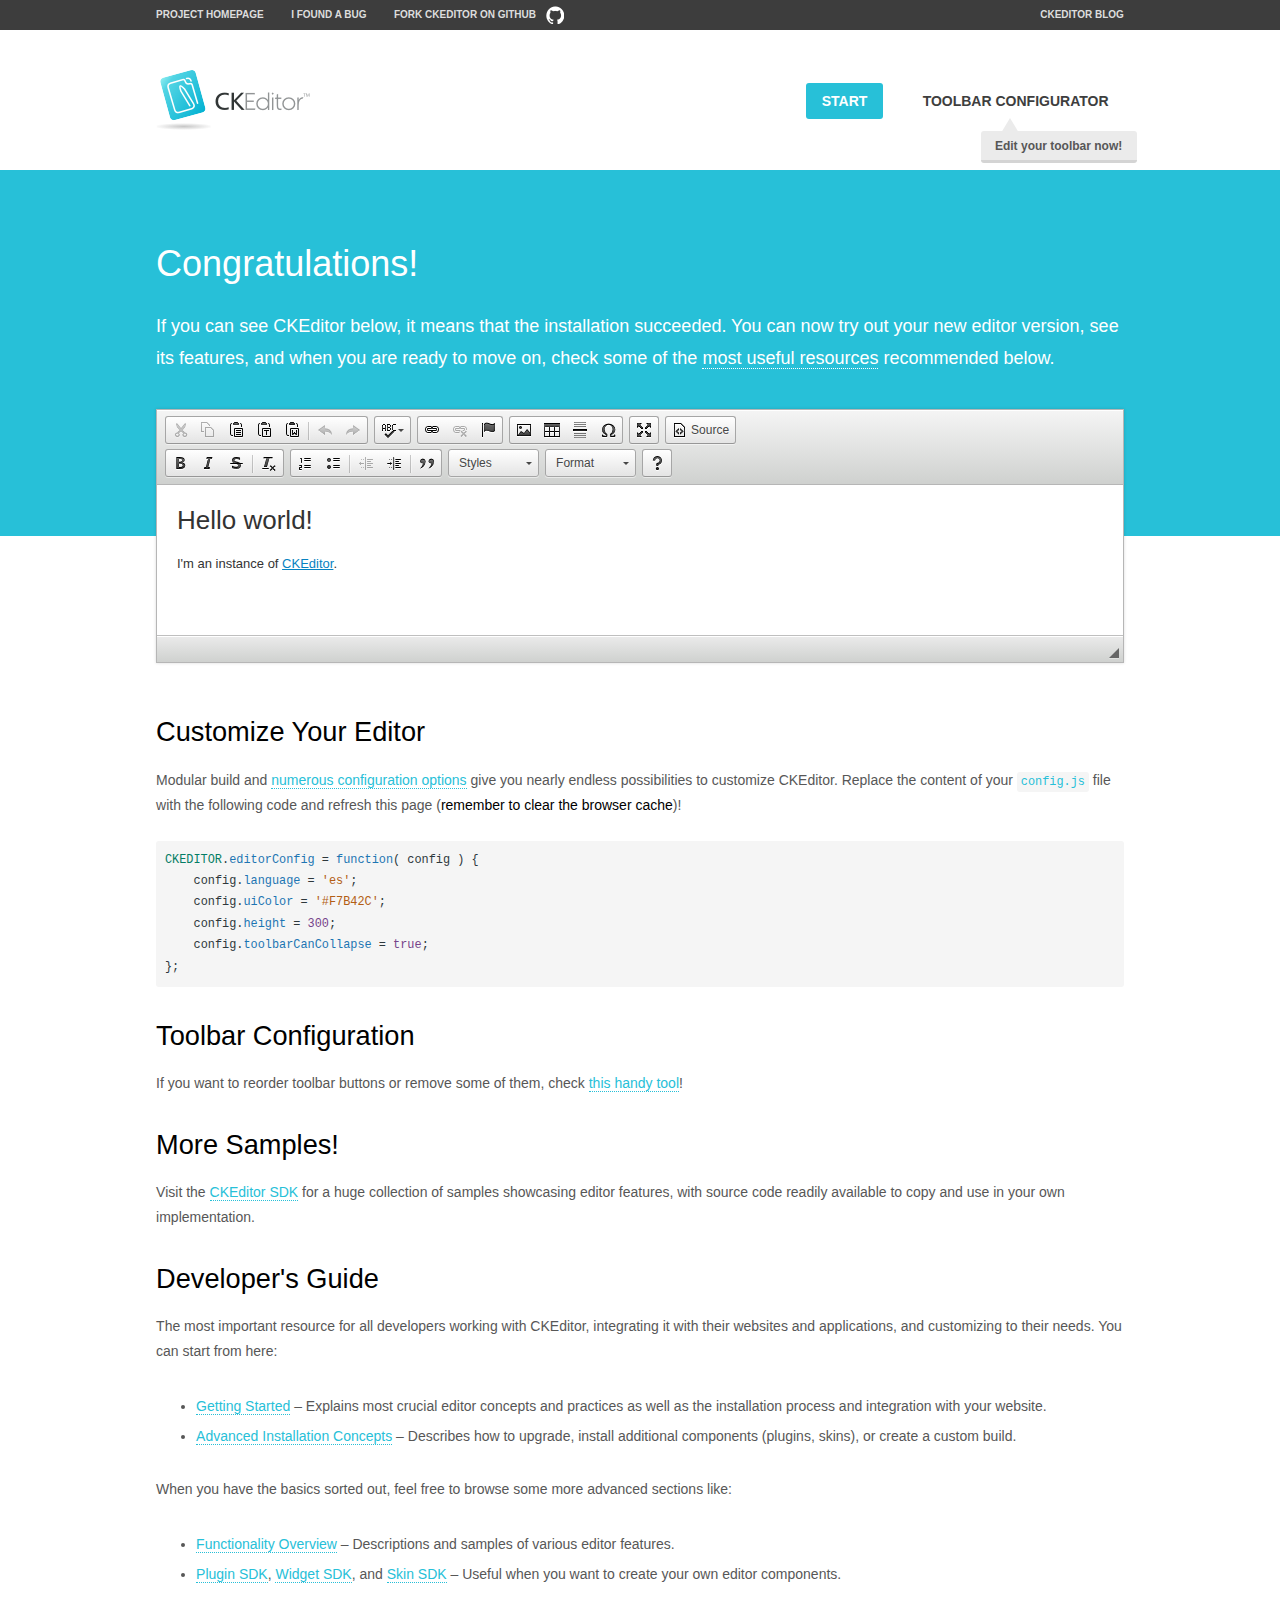
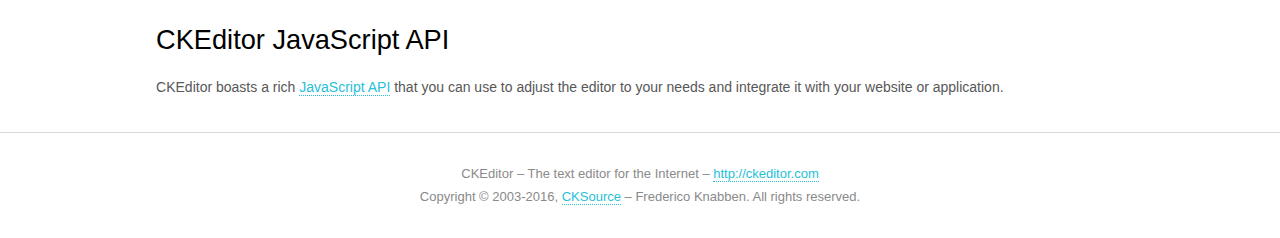
<file: assets/plugins/ckeditor/samples/index.html>
<!DOCTYPE html>
<!--
Copyright (c) 2003-2016, CKSource - Frederico Knabben. All rights reserved.
For licensing, see LICENSE.md or http://ckeditor.com/license
-->
<html>
<head>
	<meta charset="utf-8">
	<title>CKEditor Sample</title>
	<script src="../ckeditor.js"></script>
	<script src="js/sample.js"></script>
	<link rel="stylesheet" href="css/samples.css">
	<link rel="stylesheet" href="toolbarconfigurator/lib/codemirror/neo.css">
</head>
<body id="main">

<nav class="navigation-a">
	<div class="grid-container">
		<ul class="navigation-a-left grid-width-70">
			<li><a href="http://ckeditor.com">Project Homepage</a></li>
			<li><a href="http://dev.ckeditor.com/">I found a bug</a></li>
			<li><a href="http://github.com/ckeditor/ckeditor-dev" class="icon-pos-right icon-navigation-a-github">Fork CKEditor on GitHub</a></li>
		</ul>
		<ul class="navigation-a-right grid-width-30">
			<li><a href="http://ckeditor.com/blog-list">CKEditor Blog</a></li>
		</ul>
	</div>
</nav>

<header class="header-a">
	<div class="grid-container">
		<h1 class="header-a-logo grid-width-30">
			<a href="index.html"><img src="img/logo.png" alt="CKEditor Sample"></a>
		</h1>

		<nav class="navigation-b grid-width-70">
			<ul>
				<li><a href="index.html" class="button-a button-a-background">Start</a></li>
				<li><a href="toolbarconfigurator/index.html" class="button-a">Toolbar configurator <span class="balloon-a balloon-a-nw">Edit your toolbar now!</span></a></li>
			</ul>
		</nav>
	</div>
</header>

<main>
	<div class="adjoined-top">
		<div class="grid-container">
			<div class="content grid-width-100">
				<h1>Congratulations!</h1>
				<p>
					If you can see CKEditor below, it means that the installation succeeded.
					You can now try out your new editor version, see its features, and when you are ready to move on, check some of the <a href="#sample-customize">most useful resources</a> recommended below.
				</p>
			</div>
		</div>
	</div>
	<div class="adjoined-bottom">
		<div class="grid-container">
			<div class="grid-width-100">
				<div id="editor">
					<h1>Hello world!</h1>
					<p>I'm an instance of <a href="http://ckeditor.com">CKEditor</a>.</p>
				</div>
			</div>
		</div>
	</div>

	<div class="grid-container">
		<div class="content grid-width-100">
			<section id="sample-customize">
				<h2>Customize Your Editor</h2>
				<p>Modular build and <a href="http://docs.ckeditor.com/#!/guide/dev_configuration">numerous configuration options</a> give you nearly endless possibilities to customize CKEditor. Replace the content of your <code><a href="../config.js">config.js</a></code> file with the following code and refresh this page (<strong>remember to clear the browser cache</strong>)!</p>
		<pre class="cm-s-neo CodeMirror"><code><span style="padding-right: 0.1px;"><span class="cm-variable">CKEDITOR</span>.<span class="cm-property">editorConfig</span> <span class="cm-operator">=</span> <span class="cm-keyword">function</span>( <span class="cm-def">config</span> ) {</span>
<span style="padding-right: 0.1px;"><span class="cm-tab">	</span><span class="cm-variable-2">config</span>.<span class="cm-property">language</span> <span class="cm-operator">=</span> <span class="cm-string">'es'</span>;</span>
<span style="padding-right: 0.1px;"><span class="cm-tab">	</span><span class="cm-variable-2">config</span>.<span class="cm-property">uiColor</span> <span class="cm-operator">=</span> <span class="cm-string">'#F7B42C'</span>;</span>
<span style="padding-right: 0.1px;"><span class="cm-tab">	</span><span class="cm-variable-2">config</span>.<span class="cm-property">height</span> <span class="cm-operator">=</span> <span class="cm-number">300</span>;</span>
<span style="padding-right: 0.1px;"><span class="cm-tab">	</span><span class="cm-variable-2">config</span>.<span class="cm-property">toolbarCanCollapse</span> <span class="cm-operator">=</span> <span class="cm-atom">true</span>;</span>
<span style="padding-right: 0.1px;">};</span></code></pre>
			</section>

			<section>
				<h2>Toolbar Configuration</h2>
				<p>If you want to reorder toolbar buttons or remove some of them, check <a href="toolbarconfigurator/index.html">this handy tool</a>!</p>
			</section>

			<section>
				<h2>More Samples!</h2>
				<p>Visit the <a href="http://sdk.ckeditor.com">CKEditor SDK</a> for a huge collection of samples showcasing editor features, with source code readily available to copy and use in your own implementation.</p>
			</section>

			<section>
				<h2>Developer's Guide</h2>
				<p>The most important resource for all developers working with CKEditor, integrating it with their websites and applications, and customizing to their needs. You can start from here:</p>
				<ul>
					<li><a href="http://docs.ckeditor.com/#!/guide/dev_installation">Getting Started</a> &ndash; Explains most crucial editor concepts and practices as well as the installation process and integration with your website.</li>
					<li><a href="http://docs.ckeditor.com/#!/guide/dev_advanced_installation">Advanced Installation Concepts</a> &ndash; Describes how to upgrade, install additional components (plugins, skins), or create a custom build.</li>
				</ul>
					<p>When you have the basics sorted out, feel free to browse some more advanced sections like:</p>
				<ul>
					<li><a href="http://docs.ckeditor.com/#!/guide/dev_features">Functionality Overview</a> &ndash; Descriptions and samples of various editor features.</li>
					<li><a href="http://docs.ckeditor.com/#!/guide/plugin_sdk_intro">Plugin SDK</a>, <a href="http://docs.ckeditor.com/#!/guide/widget_sdk_intro">Widget SDK</a>, and <a href="http://docs.ckeditor.com/#!/guide/skin_sdk_intro">Skin SDK</a> &ndash; Useful when you want to create your own editor components.</li>
				</ul>
			</section>

			<section>
				<h2>CKEditor JavaScript API</h2>
				<p>CKEditor boasts a rich <a href="http://docs.ckeditor.com/#!/api">JavaScript API</a> that you can use to adjust the editor to your needs and integrate it with your website or application.</p>
			</section>
		</div>
	</div>
</main>

<footer class="footer-a grid-container">
	<div class="grid-container">
		<p class="grid-width-100">
			CKEditor &ndash; The text editor for the Internet &ndash; <a class="samples" href="http://ckeditor.com/">http://ckeditor.com</a>
		</p>
		<p class="grid-width-100" id="copy">
			Copyright &copy; 2003-2016, <a class="samples" href="http://cksource.com/">CKSource</a> &ndash; Frederico Knabben. All rights reserved.
		</p>
	</div>
</footer>
<script>
	initSample();
</script>

</body>
</html>
</file>
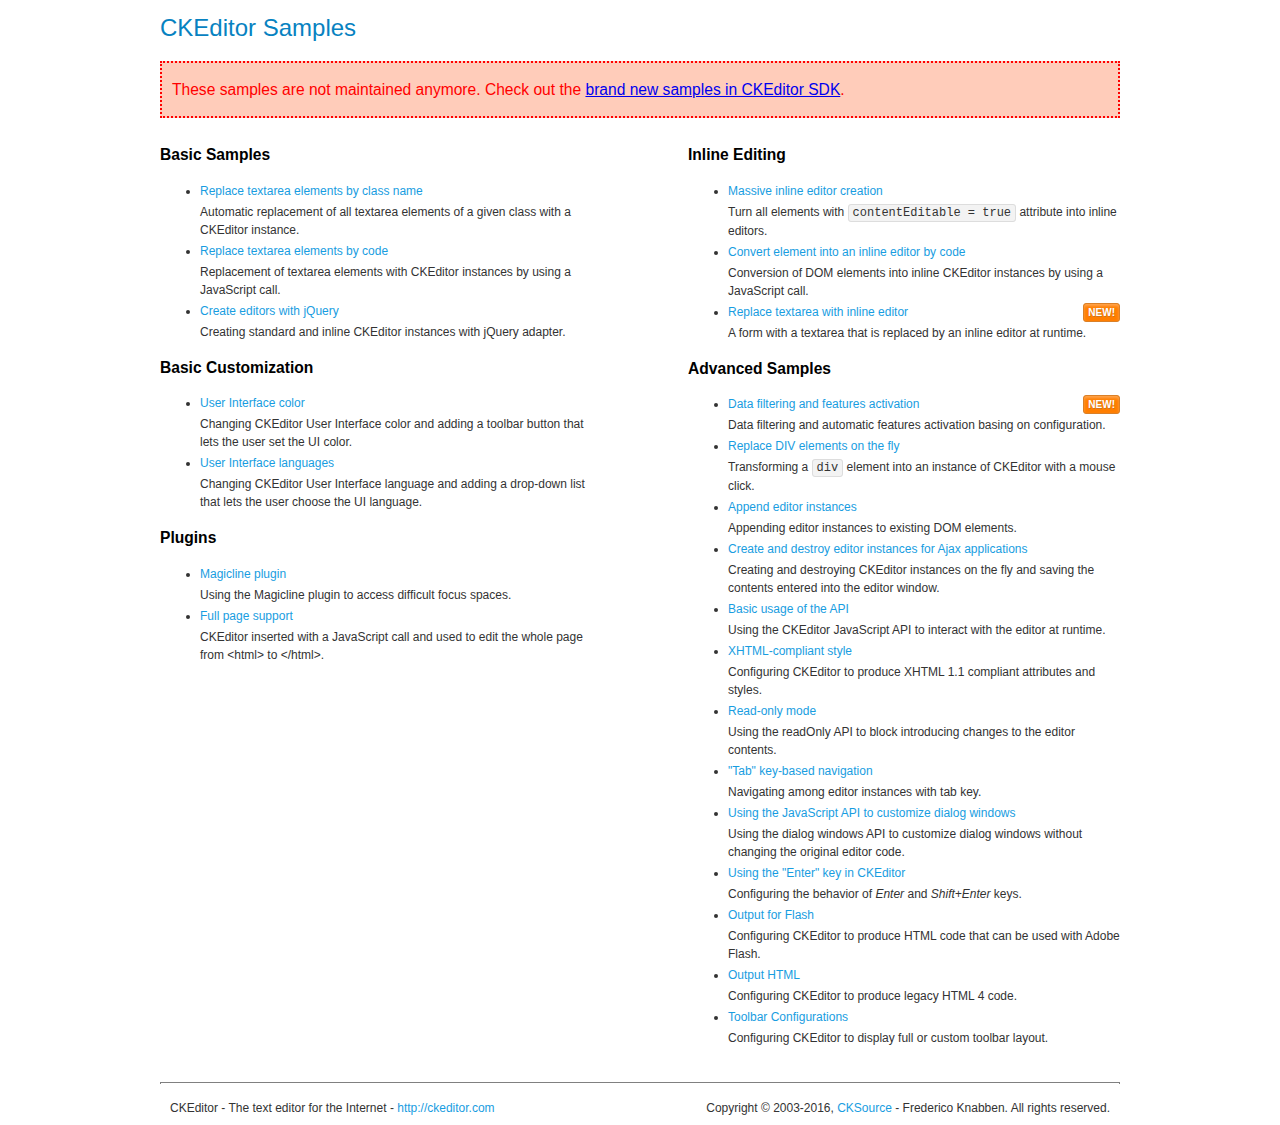
<file: assets/plugins/ckeditor/samples/old/index.html>
<!DOCTYPE html>
<!--
Copyright (c) 2003-2016, CKSource - Frederico Knabben. All rights reserved.
For licensing, see LICENSE.md or http://ckeditor.com/license
-->
<html>
<head>
	<meta charset="utf-8">
	<title>CKEditor Samples</title>
	<link rel="stylesheet" href="sample.css">
</head>
<body>
	<h1 class="samples">
		CKEditor Samples
	</h1>
	<div class="warning deprecated">
		These samples are not maintained anymore. Check out the <a href="http://sdk.ckeditor.com/">brand new samples in CKEditor SDK</a>.
	</div>
	<div class="twoColumns">
		<div class="twoColumnsLeft">
			<h2 class="samples">
				Basic Samples
			</h2>
			<dl class="samples">
				<dt><a class="samples" href="replacebyclass.html">Replace textarea elements by class name</a></dt>
				<dd>Automatic replacement of all textarea elements of a given class with a CKEditor instance.</dd>

				<dt><a class="samples" href="replacebycode.html">Replace textarea elements by code</a></dt>
				<dd>Replacement of textarea elements with CKEditor instances by using a JavaScript call.</dd>

				<dt><a class="samples" href="jquery.html">Create editors with jQuery</a></dt>
				<dd>Creating standard and inline CKEditor instances with jQuery adapter.</dd>
			</dl>

			<h2 class="samples">
				Basic Customization
			</h2>
			<dl class="samples">
				<dt><a class="samples" href="uicolor.html">User Interface color</a></dt>
				<dd>Changing CKEditor User Interface color and adding a toolbar button that lets the user set the UI color.</dd>

				<dt><a class="samples" href="uilanguages.html">User Interface languages</a></dt>
				<dd>Changing CKEditor User Interface language and adding a drop-down list that lets the user choose the UI language.</dd>
			</dl>


			<h2 class="samples">Plugins</h2>
<dl class="samples">
<dt><a class="samples" href="magicline/magicline.html">Magicline plugin</a></dt>
<dd>Using the Magicline plugin to access difficult focus spaces.</dd>

<dt><a class="samples" href="wysiwygarea/fullpage.html">Full page support</a></dt>
<dd>CKEditor inserted with a JavaScript call and used to edit the whole page from &lt;html&gt; to &lt;/html&gt;.</dd>
</dl>
		</div>
		<div class="twoColumnsRight">
			<h2 class="samples">
				Inline Editing
			</h2>
			<dl class="samples">
				<dt><a class="samples" href="inlineall.html">Massive inline editor creation</a></dt>
				<dd>Turn all elements with <code>contentEditable = true</code> attribute into inline editors.</dd>

				<dt><a class="samples" href="inlinebycode.html">Convert element into an inline editor by code</a></dt>
				<dd>Conversion of DOM elements into inline CKEditor instances by using a JavaScript call.</dd>

				<dt><a class="samples" href="inlinetextarea.html">Replace textarea with inline editor</a> <span class="new">New!</span></dt>
				<dd>A form with a textarea that is replaced by an inline editor at runtime.</dd>

				
			</dl>

			<h2 class="samples">
				Advanced Samples
			</h2>
			<dl class="samples">
				<dt><a class="samples" href="datafiltering.html">Data filtering and features activation</a> <span class="new">New!</span></dt>
				<dd>Data filtering and automatic features activation basing on configuration.</dd>

				<dt><a class="samples" href="divreplace.html">Replace DIV elements on the fly</a></dt>
				<dd>Transforming a <code>div</code> element into an instance of CKEditor with a mouse click.</dd>

				<dt><a class="samples" href="appendto.html">Append editor instances</a></dt>
				<dd>Appending editor instances to existing DOM elements.</dd>

				<dt><a class="samples" href="ajax.html">Create and destroy editor instances for Ajax applications</a></dt>
				<dd>Creating and destroying CKEditor instances on the fly and saving the contents entered into the editor window.</dd>

				<dt><a class="samples" href="api.html">Basic usage of the API</a></dt>
				<dd>Using the CKEditor JavaScript API to interact with the editor at runtime.</dd>

				<dt><a class="samples" href="xhtmlstyle.html">XHTML-compliant style</a></dt>
				<dd>Configuring CKEditor to produce XHTML 1.1 compliant attributes and styles.</dd>

				<dt><a class="samples" href="readonly.html">Read-only mode</a></dt>
				<dd>Using the readOnly API to block introducing changes to the editor contents.</dd>

				<dt><a class="samples" href="tabindex.html">"Tab" key-based navigation</a></dt>
				<dd>Navigating among editor instances with tab key.</dd>


				
<dt><a class="samples" href="dialog/dialog.html">Using the JavaScript API to customize dialog windows</a></dt>
<dd>Using the dialog windows API to customize dialog windows without changing the original editor code.</dd>

<dt><a class="samples" href="enterkey/enterkey.html">Using the &quot;Enter&quot; key in CKEditor</a></dt>
<dd>Configuring the behavior of <em>Enter</em> and <em>Shift+Enter</em> keys.</dd>

<dt><a class="samples" href="htmlwriter/outputforflash.html">Output for Flash</a></dt>
<dd>Configuring CKEditor to produce HTML code that can be used with Adobe Flash.</dd>

<dt><a class="samples" href="htmlwriter/outputhtml.html">Output HTML</a></dt>
<dd>Configuring CKEditor to produce legacy HTML 4 code.</dd>

<dt><a class="samples" href="toolbar/toolbar.html">Toolbar Configurations</a></dt>
<dd>Configuring CKEditor to display full or custom toolbar layout.</dd>

			</dl>
		</div>
	</div>
	<div id="footer">
		<hr>
		<p>
			CKEditor - The text editor for the Internet - <a class="samples" href="http://ckeditor.com/">http://ckeditor.com</a>
		</p>
		<p id="copy">
			Copyright &copy; 2003-2016, <a class="samples" href="http://cksource.com/">CKSource</a> - Frederico Knabben. All rights reserved.
		</p>
	</div>
</body>
</html>
</file>
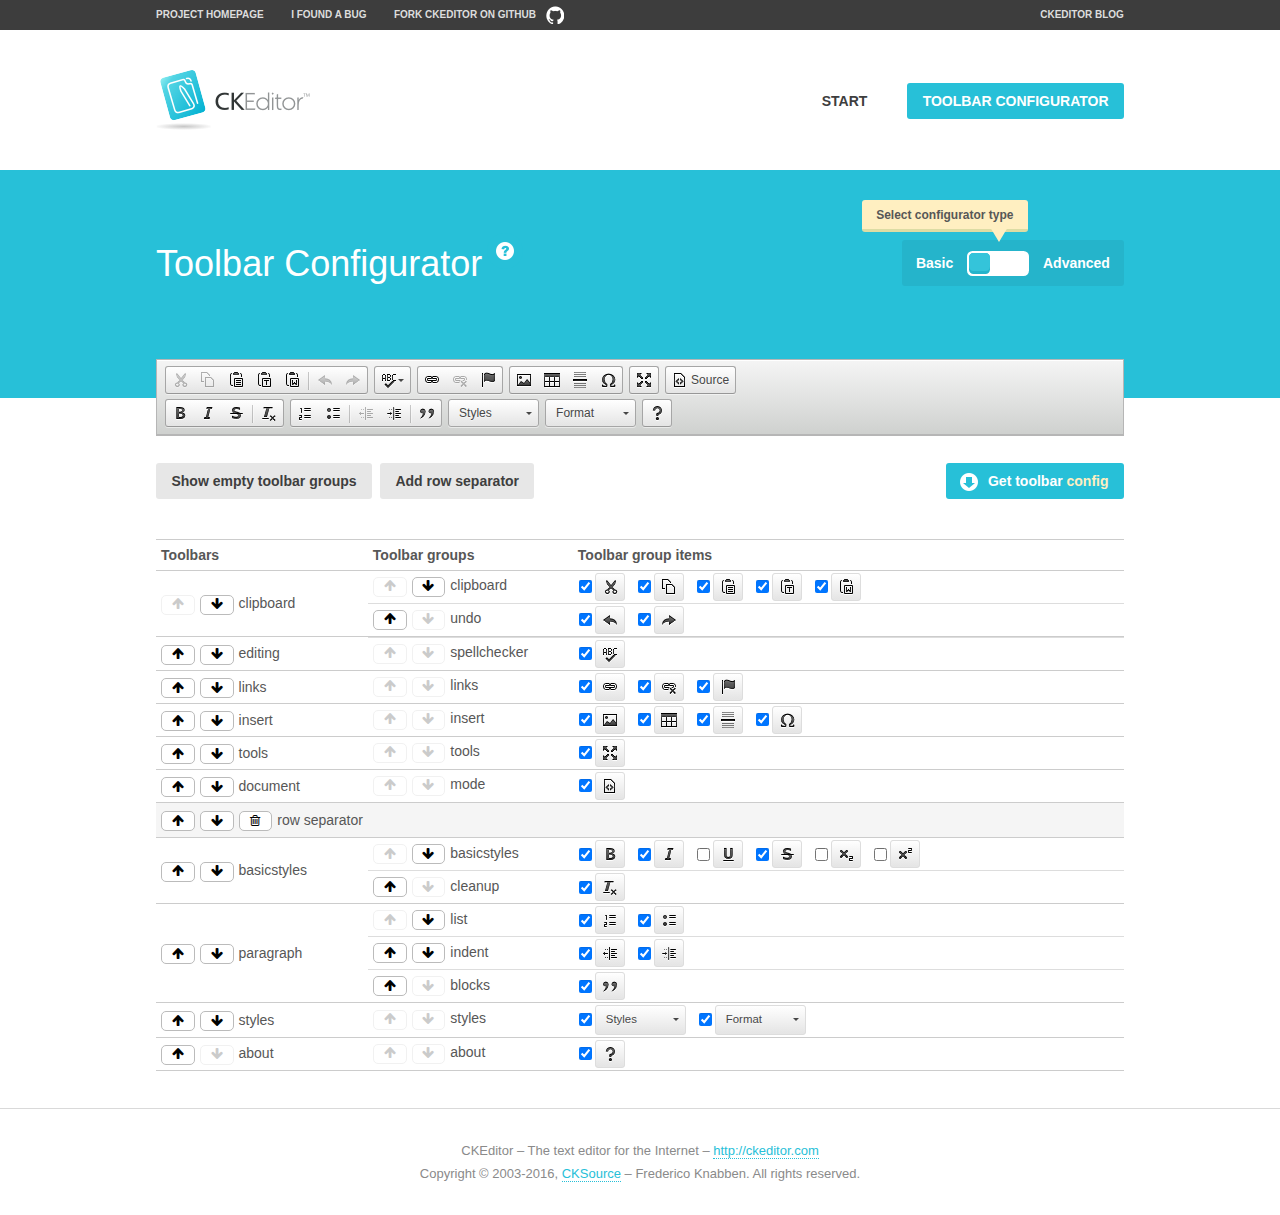
<file: assets/plugins/ckeditor/samples/toolbarconfigurator/index.html>
<!DOCTYPE html>
<!--
Copyright (c) 2003-2016, CKSource - Frederico Knabben. All rights reserved.
For licensing, see LICENSE.md or http://ckeditor.com/license
-->
<!--[if IE 8]><html class="ie8"><![endif]-->
<!--[if gt IE 8]><html><![endif]-->
<!--[if !IE]><!--><html><!--<![endif]-->
<head>
	<meta charset="utf-8">
	<title>Toolbar Configurator</title>
	<script src="../../ckeditor.js"></script>
	<script>
		if ( CKEDITOR.env.ie && CKEDITOR.env.version < 9 )
			CKEDITOR.tools.enableHtml5Elements( document );
	</script>
	<link rel="stylesheet" href="lib/codemirror/codemirror.css">
	<link rel="stylesheet" href="lib/codemirror/show-hint.css">
	<link rel="stylesheet" href="lib/codemirror/neo.css">
	<link rel="stylesheet" href="css/fontello.css">
	<link rel="stylesheet" href="../css/samples.css">
</head>
<body id="toolbar">

<nav class="navigation-a">
	<div class="grid-container">
		<ul class="navigation-a-left grid-width-70">
			<li><a href="http://ckeditor.com">Project Homepage</a></li>
			<li><a href="http://dev.ckeditor.com/">I found a bug</a></li>
			<li><a href="http://github.com/ckeditor/ckeditor-dev" class="icon-pos-right icon-navigation-a-github">Fork CKEditor on GitHub</a></li>
		</ul>
		<ul class="navigation-a-right grid-width-30">
			<li><a href="http://ckeditor.com/blog-list">CKEditor Blog</a></li>
		</ul>
	</div>
</nav>

<header class="header-a">
	<div class="grid-container">
		<h1 class="header-a-logo grid-width-30">
			<a href="../index.html"><img src="../img/logo.png" alt="CKEditor Logo"></a>
		</h1>
		<nav class="navigation-b grid-width-70">
			<ul>
				<li><a href="../index.html"  class="button-a">Start</a></li>
				<li><a href="index.html"  class="button-a button-a-background">Toolbar configurator</a></li>
			</ul>
		</nav>
	</div>
</header>

<main>
	<div class="adjoined-top">
		<div class="grid-container">
			<div class="content grid-width-100">
				<div class="grid-container-nested">
					<h1 class="grid-width-60">
						Toolbar Configurator
						<a href="#help-content" type="button" title="Configurator help" id="help" class="button-a button-a-background button-a-no-text icon-pos-left icon-question-mark">Help</a>
					</h1>

					<div class="grid-width-40 grid-switch-magic">
						<div class="switch">
							<span class="balloon-a balloon-a-se">Select configurator type</span>
							<input type="radio" name="radio" data-num="1" id="radio-basic" />
							<input type="radio" name="radio" data-num="2" id="radio-advanced" />
							<label data-for="1" for="radio-basic">Basic</label>
							<span class="switch-inner">
								<span class="handler"></span>
							</span>
							<label data-for="2" for="radio-advanced">Advanced</label>
						</div>
					</div>
				</div>
			</div>
		</div>
	</div>
	<div class="adjoined-bottom">
		<div class="grid-container">
			<div class="grid-width-100">
				<div class="editors-container">
					<div id="editor-basic"></div>
					<div id="editor-advanced"></div>
				</div>
			</div>
		</div>
	</div>

	<div class="grid-container configurator">
		<div class="content grid-width-100">
			<div class="configurator">
				<div>
					<div id="toolbarModifierWrapper"></div>
				</div>
			</div>
		</div>
	</div>

	<div id="help-content">
		<div class="grid-container">
			<div class="grid-width-100">
				<h2>What Am I Doing Here?</h2>

				<div class="grid-container grid-container-nested">
					<div class="basic">
						<div class="grid-width-50">
							<p>Arrange <a href="http://docs.ckeditor.com/#!/api/CKEDITOR.config-cfg-toolbarGroups">toolbar groups</a>, toggle <a href="http://docs.ckeditor.com/#!/api/CKEDITOR.config-cfg-removeButtons">button visibility</a> according to your needs and get your toolbar configuration.</p>
							<p>You can replace the content of the <a href="../../config.js"><code>config.js</code></a> file with the generated configuration. If you already set some configuration options you will need to merge both configurations.</p>
						</div>
						<div class="grid-width-50">
							<p>Read more about different ways of <a href="http://docs.ckeditor.com/#!/guide/dev_configuration">setting configuration</a> and do not forget about <strong>clearing browser cache</strong>.</p>
							<p>Arranging toolbar groups is the recommended way of configuring the toolbar, but if you need more freedom you can use the <a href="#advanced">advanced configurator</a>.</p>
						</div>
					</div>
					<div class="advanced" style="display: none;">
						<div class="grid-width-50">
							<p>With this code editor you can edit your <a href="http://docs.ckeditor.com/#!/api/CKEDITOR.config-cfg-toolbar">toolbar configuration</a> live.</p>
							<p>You can replace the content of the <a href="../../config.js"><code>config.js</code></a> file with the generated configuration. If you already set some configuration options you will need to merge both configurations.</p>
						</div>
						<div class="grid-width-50">
							<p>Read more about different ways of <a href="http://docs.ckeditor.com/#!/guide/dev_configuration">setting configuration</a> and do not forget about <strong>clearing browser cache</strong>.</p>
						</div>
					</div>
				</div>

				<p class="grid-container grid-container-nested">
					<button type="button" class="help-content-close grid-width-100 button-a button-a-background">Got it. Let's play!</button>
				</p>
			</div>
		</div>
	</div>
</main>

<footer class="footer-a grid-container">
	<p class="grid-width-100">
		CKEditor &ndash; The text editor for the Internet &ndash; <a class="samples" href="http://ckeditor.com/">http://ckeditor.com</a>
	</p>
	<p class="grid-width-100" id="copy">
		Copyright &copy; 2003-2016, <a class="samples" href="http://cksource.com/">CKSource</a> &ndash; Frederico Knabben. All rights reserved.
	</p>
</footer>

<script src="lib/codemirror/codemirror.js"></script>
<script src="lib/codemirror/javascript.js"></script>
<script src="lib/codemirror/show-hint.js"></script>

<script src="js/fulltoolbareditor.js"></script>
<script src="js/abstracttoolbarmodifier.js"></script>
<script src="js/toolbarmodifier.js"></script>
<script src="js/toolbartextmodifier.js"></script>
<script src="../js/sf.js"></script>

<script>
	( function() {
		'use strict';

		var mode = ( window.location.hash.substr( 1 ) === 'advanced' ) ? 'advanced' : 'basic',
			configuratorSection = CKEDITOR.document.findOne( 'main > .grid-container.configurator' ),
			basicInstruction = CKEDITOR.document.findOne( '#help-content .basic' ),
			advancedInstruction = CKEDITOR.document.findOne( '#help-content .advanced' ),

			// Configurator mode switcher.
			modeSwitchBasic = CKEDITOR.document.getById( 'radio-basic' ),
			modeSwitchAdvanced = CKEDITOR.document.getById( 'radio-advanced' );

		// Initial setup
		function updateSwitcher() {
			if ( mode === 'advanced' ) {
				modeSwitchAdvanced.$.checked = true;
			} else {
				modeSwitchBasic.$.checked = true;
			}
		}

		updateSwitcher();

		CKEDITOR.document.getWindow().on( 'hashchange', function( e ) {
			var hash = window.location.hash.substr( 1 );
			if ( !( hash === 'advanced' || hash === 'basic' ) ) {
				return;
			}
			mode = hash;
			onToolbarsDone( mode );
		} );

		CKEDITOR.document.getWindow().on( 'resize', function() {
			updateToolbar( ( mode === 'basic' ? toolbarModifier : toolbarTextModifier )[ 'editorInstance' ] );
		} );

		function onRefresh( modifier ) {
			modifier = modifier || this;

			if ( mode === 'basic' && modifier instanceof ToolbarConfigurator.ToolbarTextModifier ) {
				return;
			}

			// CodeMirror container becomes visible, so we need to refresh and to avoid rendering problems.
			if ( mode === 'advanced' && modifier instanceof ToolbarConfigurator.ToolbarTextModifier ) {
				modifier.codeContainer.refresh();
			}

			updateToolbar( modifier.editorInstance );
		}

		function updateToolbar( editor ) {
			var editorContainer = editor.container;

			// Not always editor is loaded.
			if ( !editorContainer ) {
				return;
			}

			var displayStyle = editorContainer.getStyle( 'display' );

			editorContainer.setStyle( 'display', 'block' );

			var newHeight = editorContainer.getSize( 'height' );

			var newMarginTop = parseInt( editorContainer.getComputedStyle( 'margin-top' ), 10 );
			newMarginTop = ( isNaN( newMarginTop ) ? 0 : Number( newMarginTop ) );

			var newMarginBottom = parseInt( editorContainer.getComputedStyle( 'margin-bottom' ), 10 );
			newMarginBottom = ( isNaN( newMarginBottom ) ? 0 : Number( newMarginBottom ) );

			var result = newHeight + newMarginTop + newMarginBottom;

			editorContainer.setStyle( 'display', displayStyle );

			editor.container.getAscendant( 'div' ).setStyle( 'height', result + 'px' );
		}

		var toolbarModifier = new ToolbarConfigurator.ToolbarModifier( 'editor-basic' );

		var done = 0;
		toolbarModifier.init( onToolbarInit );
		toolbarModifier.onRefresh = onRefresh;

		CKEDITOR.document.getById( 'toolbarModifierWrapper' ).append( toolbarModifier.mainContainer );

		var toolbarTextModifier = new ToolbarConfigurator.ToolbarTextModifier( 'editor-advanced' );
		toolbarTextModifier.init( onToolbarInit );
		toolbarTextModifier.onRefresh = onRefresh;

		function onToolbarInit() {
			if ( ++done === 2 ) {
				onToolbarsDone();

				positionSticky.watch( CKEDITOR.document.findOne( '.toolbar' ), function() {
					return mode === 'advanced';
				} );
			}
		}

		function onToolbarsDone() {
			if ( mode === 'basic' ) {
				toggleModeBasic( false );
			} else {
				toggleModeAdvanced( false );
			}

			updateSwitcher();

			setTimeout( function() {
				CKEDITOR.document.findOne( '.editors-container' ).addClass( 'active' );
				CKEDITOR.document.findOne( '#toolbarModifierWrapper' ).addClass( 'active' );
			}, 200 );
		}

		CKEDITOR.document.getById( 'toolbarModifierWrapper' ).append( toolbarTextModifier.mainContainer );

		function toogleModeSwitch( onElement, offElement, onModifier, offModifier ) {
			onElement.addClass( 'fancy-button-active' );
			offElement.removeClass( 'fancy-button-active' );

			onModifier.showUI();
			offModifier.hideUI();
		}

		function toggleModeBasic( callOnRefresh ) {
			callOnRefresh = ( callOnRefresh !== false );
			mode = 'basic';
			window.location.hash = '#basic';
			toogleModeSwitch( modeSwitchBasic, modeSwitchAdvanced, toolbarModifier, toolbarTextModifier );

			configuratorSection.removeClass( 'freed-width' );
			basicInstruction.show();
			advancedInstruction.hide();

			callOnRefresh && onRefresh( toolbarModifier );
		}

		function toggleModeAdvanced( callOnRefresh ) {
			callOnRefresh = ( callOnRefresh !== false );
			mode = 'advanced';
			window.location.hash = '#advanced';
			toogleModeSwitch( modeSwitchAdvanced, modeSwitchBasic, toolbarTextModifier, toolbarModifier );

			configuratorSection.addClass( 'freed-width' );
			advancedInstruction.show();
			basicInstruction.hide();

			callOnRefresh && onRefresh( toolbarTextModifier );
		}

		modeSwitchBasic.on( 'click', toggleModeBasic );
		modeSwitchAdvanced.on( 'click', toggleModeAdvanced );

		//
		// Position:sticky for the toolbar.
		//

		// Will make elements behave like they were styled with position:sticky.
		var positionSticky = {
			// Store object: {
			// 		element: CKEDITOR.dom.element, // Element which will float.
			// 		placeholder: CKEDITOR.dom.element, // Placeholder which is place to prevent page bounce.
			// 		isFixed: boolean // Whether element float now.
			// }
			watched: [],

			active: [],

			staticContainer: null,

			init: function() {
				var element = CKEDITOR.dom.element.createFromHtml(
					'<div class="staticContainer">' +
						'<div class="grid-container" >' +
							'<div class="grid-width-100">' +
								'<div class="inner"></div>' +
							'</div>' +
						'</div>' +
					'</div>' );

				this.staticContainer = element.findOne( '.inner' );

				CKEDITOR.document.getBody().append( element );
			},

			watch: function( element, preventFunc ) {
				this.watched.push( {
					element: element,
					placeholder: new CKEDITOR.dom.element( 'div' ),
					isFixed: false,
					preventFunc: preventFunc
				} );
			},

			checkAll: function() {
				for ( var i = 0; i < this.watched.length; i++ ) {
					this.check( this.watched[ i ] );
				}
			},

			check: function( element ) {
				var isFixed = element.isFixed;
				var shouldBeFixed = this.shouldBeFixed( element );

				// Nothing to be done.
				if ( isFixed === shouldBeFixed ) {
					return;
				}

				var placeholder = element.placeholder;

				if ( isFixed ) {
					// Unfixing.

					element.element.insertBefore( placeholder );
					placeholder.remove();

					element.element.removeStyle( 'margin' );

					this.active.splice( CKEDITOR.tools.indexOf( this.active, element ), 1 );

				} else {
					// Fixing.
					placeholder.setStyle( 'width', element.element.getSize( 'width' ) + 'px' );
					placeholder.setStyle( 'height', element.element.getSize( 'height' ) + 'px' );
					placeholder.setStyle( 'margin-bottom', element.element.getComputedStyle( 'margin-bottom' ) );
					placeholder.setStyle( 'display', element.element.getComputedStyle( 'display' ) );
					placeholder.insertAfter( element.element );

					this.staticContainer.append( element.element );

					this.active.push( element );
				}

				element.isFixed = !element.isFixed;
			},

			shouldBeFixed: function( element ) {
				if ( element.preventFunc && element.preventFunc() ) {
					return false;
				}

				// If element is already fixed we are checking it's placeholder.
				var related = ( element.isFixed ? element.placeholder : element.element ),
					clientRect = related.$.getBoundingClientRect(),
					staticHeight = this.staticContainer.getSize('height' ),
					elemHeight = element.element.getSize( 'height' );

				if ( element.isFixed ) {
					return ( clientRect.top + elemHeight < staticHeight );
				} else {
					return ( clientRect.top < staticHeight );
				}
			}
		};

		positionSticky.init();

		CKEDITOR.document.getWindow().on( 'scroll',
			new CKEDITOR.tools.eventsBuffer( 100, positionSticky.checkAll, positionSticky ).input
		);

		// Make the toolbar sticky.
		positionSticky.watch( CKEDITOR.document.findOne( '.editors-container' ) );

		// Help button and help-content.
		( function() {
			var helpButton = CKEDITOR.document.getById( 'help' ),
				helpContent = CKEDITOR.document.getById( 'help-content' );

			// Don't show help button on IE8 because it's unsupported by Pico Modal.
			if ( CKEDITOR.env.ie && CKEDITOR.env.version == 8 ) {
				helpButton.hide();
			} else {
				// Display help modal when the button is clicked.
				helpButton.on( 'click', function( evt ) {
					SF.modal( {
						// Clone modal content from DOM.
						content: helpContent.getHtml(),

						afterCreate: function( modal ) {
							// Enable modal content button to close the modal.
							new CKEDITOR.dom.element( modal.modalElem() ).findOne( '.help-content-close' ).once( 'click', modal.close );
						}
					} ).show();
				} );
			}
		} )();
	} )();
</script>
</body>
</html>
</file>
<file: assets/plugins/ckeditor/samples/css/samples.css>
/**
 * @license Copyright (c) 2003-2016, CKSource - Frederico Knabben. All rights reserved.
 * For licensing, see LICENSE.md or http://ckeditor.com/license
 */
@media (max-width: 900px) {
  .global-is-mobile-hidden {
    display: none !important;
  }
}
article,
aside,
details,
figcaption,
figure,
footer,
header,
hgroup,
main,
menu,
nav,
section {
  display: block;
}
body,
html {
  margin: 0;
  padding: 0;
  font: 16px / 1.8 Arial, 'Helvetica Neue', Helvetica, sans-serif;
  font-weight: 300;
  color: #575757;
}
.grid-width-10 {
  width: 10%;
}
.grid-width-20 {
  width: 20%;
}
.grid-width-30 {
  width: 30%;
}
.grid-width-40 {
  width: 40%;
}
.grid-width-50 {
  width: 50%;
}
.grid-width-60 {
  width: 60%;
}
.grid-width-70 {
  width: 70%;
}
.grid-width-80 {
  width: 80%;
}
.grid-width-90 {
  width: 90%;
}
.grid-width-100 {
  width: 100%;
}
@media (max-width: 900px) {
  .grid-width-10,
  .grid-width-20,
  .grid-width-30,
  .grid-width-40,
  .grid-width-50,
  .grid-width-60,
  .grid-width-70,
  .grid-width-80,
  .grid-width-90,
  .grid-width-100 {
    width: 100%;
  }
}
*[class*="grid-width"] {
  -webkit-box-sizing: border-box;
  -moz-box-sizing: border-box;
  box-sizing: border-box;
  padding-left: 4%;
  padding-right: 4%;
  float: left;
}
*[class*="grid-width"]:after,
.grid-container:after,
*[class*="grid-width"]:before,
.grid-container:before {
  content: '';
  display: block;
  overflow: hidden;
  visibility: hidden;
  font-size: 0;
  line-height: 0;
  width: 0;
  height: 0;
}
*[class*="grid-width"]:after,
.grid-container:after {
  clear: both;
}
.grid-container {
  -webkit-box-sizing: border-box;
  -moz-box-sizing: border-box;
  box-sizing: border-box;
  margin-left: auto;
  margin-right: auto;
}
.grid-container-nested *[class*="grid-width"]:first-child {
  padding-left: 0;
}
.grid-container-nested *[class*="grid-width"]:last-child {
  padding-right: 0;
}
@media (max-width: 900px) {
  .grid-container-nested *[class*="grid-width"]:first-child {
    padding-left: 4%;
  }
  .grid-container-nested *[class*="grid-width"]:last-child {
    padding-right: 4%;
  }
}
.header-a {
  min-height: 140px;
  overflow: hidden;
}
.header-a .header-a-logo {
  margin: 40px 0 0;
}
@media (max-width: 900px) {
  .header-a .header-a-logo {
    text-align: center;
  }
}
.header-a .header-a-logo img {
  border: transparent;
}
.navigation-a {
  height: 30px;
  background: #3d3d3d;
  position: absolute;
  left: 0;
  right: 0;
  top: 0;
  padding: 0;
  overflow: hidden;
}
@media (max-width: 900px) {
  .navigation-a {
    text-align: center;
  }
}
.navigation-a ul {
  list-style: none;
  margin: 0;
  overflow: hidden;
}
.navigation-a ul li,
.navigation-a ul li a {
  display: inline-block;
}
@media (max-width: 900px) {
  .navigation-a ul {
    width: auto;
    text-overflow: ellipsis;
    white-space: nowrap;
    display: inline-block;
    float: none;
  }
  .navigation-a ul:before,
  .navigation-a ul:after {
    display: none;
  }
}
.navigation-a ul.navigation-a-left {
  text-align: left;
}
@media (max-width: 900px) {
  .navigation-a ul.navigation-a-left {
    padding-right: 0;
  }
}
.navigation-a ul.navigation-a-right {
  text-align: right;
}
@media (max-width: 900px) {
  .navigation-a ul.navigation-a-right {
    padding-left: 23px;
  }
}
.navigation-a ul li + li {
  margin-left: 23px;
}
.navigation-a ul li a {
  font-size: 10px;
  font-size: 0.625rem;
  line-height: 18px;
  line-height: 1.13rem;
  line-height: 30px;
  float: left;
  color: #dddddd;
  font-weight: bold;
  text-decoration: none;
  text-transform: uppercase;
}
.navigation-a ul li a:hover {
  cursor: pointer;
  color: #ffffff;
}
.icon-navigation-a-github:before,
.icon-navigation-a-github:after {
  background-image: url("[data-uri]");
}
.navigation-b {
  text-align: right;
  margin: 52px 0 0;
  overflow: visible;
}
@media (max-width: 900px) {
  .navigation-b {
    text-align: center;
    margin-top: 20px;
    padding: 0;
  }
}
.navigation-b ul {
  padding: 0;
  list-style: none;
  margin: 0;
  overflow: visible;
}
.navigation-b ul li,
.navigation-b ul li a {
  display: inline-block;
}
@media (max-width: 900px) {
  .navigation-b ul {
    display: table;
    width: 100%;
    padding-bottom: 1.5em;
  }
}
@media (max-width: 900px) {
  .navigation-b ul li {
    display: table-row;
  }
}
.navigation-b ul li + li {
  margin-left: 20px;
}
@media (max-width: 900px) {
  .navigation-b ul li + li {
    margin-left: 0;
  }
}
.navigation-b ul li a {
  -webkit-box-sizing: border-box;
  -moz-box-sizing: border-box;
  box-sizing: border-box;
  text-transform: uppercase;
  text-decoration: none;
  outline: none;
}
@media (max-width: 900px) {
  .navigation-b ul li a {
    width: 100%;
    -webkit-border-radius: 0;
    -webkit-background-clip: padding-box;
    -moz-border-radius: 0;
    -moz-background-clip: padding;
    border-radius: 0;
    background-clip: padding-box;
  }
}
.footer-a {
  font-size: 13px;
  font-size: 0.8125rem;
  line-height: 23.4px;
  line-height: 1.46rem;
  padding-top: 2.25em;
  padding-bottom: 2.25em;
  overflow: hidden;
  color: #8a8a8a;
}
.footer-a a {
  color: #27c0d8;
  text-decoration: none;
  border-bottom: 1px dotted #27c0d8;
}
.footer-a a:hover {
  color: #23adc2;
}
.footer-a p {
  margin: 0;
  display: inline-block;
  text-align: center;
}
.content {
  font-size: 14px;
  font-size: 0.875rem;
  line-height: 25.2px;
  line-height: 1.57rem;
  overflow: hidden;
  padding-top: 1.5em;
  padding-bottom: 1.5em;
}
.content p {
  margin: 0.75em 0;
}
.content ul,
.content ol,
.content pre,
.content blockquote,
.content textarea:not([class^="cke"]),
.content .cke {
  margin: 1.875em 0;
}
.content code,
.content kbd {
  -webkit-border-radius: 3px;
  -webkit-background-clip: padding-box;
  -moz-border-radius: 3px;
  -moz-background-clip: padding;
  border-radius: 3px;
  background-clip: padding-box;
  padding: 3px 4px;
}
.content pre,
.content code,
.content kbd,
.content blockquote {
  background: #f5f5f5;
}
.content blockquote,
.content pre {
  background: none;
  border-left: 4px solid #27c0d8;
  padding: 1.5em 2.25em;
}
.content p a,
.content ul a,
.content ol a,
.content blockquote a,
.content h1 a,
.content h2 a,
.content h3 a,
.content h4 a,
.content h5 a {
  color: #27c0d8;
  text-decoration: none;
  border-bottom: 1px dotted #27c0d8;
}
.content p a:hover,
.content ul a:hover,
.content ol a:hover,
.content blockquote a:hover,
.content h1 a:hover,
.content h2 a:hover,
.content h3 a:hover,
.content h4 a:hover,
.content h5 a:hover {
  color: #23adc2;
}
.content h1,
.content h2,
.content h3,
.content h4,
.content h5 {
  color: #000;
  font-weight: 100;
}
.content h1 code,
.content h2 code,
.content h3 code,
.content h4 code,
.content h5 code,
.content h1 kbd,
.content h2 kbd,
.content h3 kbd,
.content h4 kbd,
.content h5 kbd {
  font-size: inherit;
}
.content h1 a.content-heading-anchor,
.content h2 a.content-heading-anchor,
.content h3 a.content-heading-anchor,
.content h4 a.content-heading-anchor,
.content h5 a.content-heading-anchor {
  font-weight: 100;
  vertical-align: middle;
  opacity: 0;
  border: 0;
}
.content h1:hover a.content-heading-anchor,
.content h2:hover a.content-heading-anchor,
.content h3:hover a.content-heading-anchor,
.content h4:hover a.content-heading-anchor,
.content h5:hover a.content-heading-anchor {
  opacity: 1;
}
.content h1:target a,
.content h2:target a,
.content h3:target a,
.content h4:target a,
.content h5:target a {
  -webkit-animation: targetLinkOpacity 0.5s linear alternate;
  -moz-animation: targetLinkOpacity 0.5s linear alternate;
  -o-animation: targetLinkOpacity 0.5s linear alternate;
  animation: targetLinkOpacity 0.5s linear alternate;
  opacity: 1;
}
.content input,
.content select,
.content textarea:not([class^="cke"]) {
  -webkit-border-radius: 3px;
  -webkit-background-clip: padding-box;
  -moz-border-radius: 3px;
  -moz-background-clip: padding;
  border-radius: 3px;
  background-clip: padding-box;
  -webkit-box-shadow: inset 0 1px 1px rgba(0, 0, 0, 0.08);
  -moz-box-shadow: inset 0 1px 1px rgba(0, 0, 0, 0.08);
  box-shadow: inset 0 1px 1px rgba(0, 0, 0, 0.08);
  font: inherit;
  color: inherit;
  border: 1px solid #d9d9d9;
  padding: .2em .5em;
}
.content input:focus,
.content select:focus,
.content textarea:not([class^="cke"]):focus {
  border-color: #66afe9;
  outline: 0;
  -webkit-box-shadow: inset 0 1px 1px rgba(0, 0, 0, 0.08), 0 0 8px #93c6ef;
  -moz-box-shadow: inset 0 1px 1px rgba(0, 0, 0, 0.08), 0 0 8px #93c6ef;
  box-shadow: inset 0 1px 1px rgba(0, 0, 0, 0.08), 0 0 8px #93c6ef;
}
.content abbr {
  border-bottom: 1px dotted #666;
  cursor: pointer;
}
.content blockquote {
  font-style: italic;
  font-family: Georgia, Times, "Times New Roman", serif;
  font-size: 16px;
  font-size: 1rem;
  line-height: 28.8px;
  line-height: 1.8rem;
}
.content em {
  font-style: italic;
}
.content h1 {
  font-size: 36px;
  font-size: 2.25rem;
  line-height: 64.8px;
  line-height: 4.05rem;
  margin: 1.125em 0 0;
}
.content h2 {
  font-size: 27.2px;
  font-size: 1.7rem;
  line-height: 48.96px;
  line-height: 3.06rem;
  margin: 0.9em 0 0;
}
.content h3 {
  font-size: 24px;
  font-size: 1.5rem;
  line-height: 43.2px;
  line-height: 2.7rem;
  font-weight: 500;
  margin: 0.75em 0 0;
}
.content h4 {
  font-size: 19.2px;
  font-size: 1.2rem;
  line-height: 34.56px;
  line-height: 2.16rem;
  font-weight: 500;
  margin: 0.75em 0 0;
}
.content h5 {
  font-size: 17.6px;
  font-size: 1.1rem;
  line-height: 31.68px;
  line-height: 1.98rem;
  font-weight: 500;
  margin: 0.75em 0 0;
}
.content hr {
  border: 0;
  border-top: 4px solid #d9d9d9;
  margin: 1.5em 0;
}
.content input[type="text"] {
  height: 1.8em;
  line-height: 1.8em;
}
.content input[type="button"] {
  -webkit-appearance: button;
  -moz-appearance: button;
  appearance: button;
}
.content kbd {
  font-size: 12px;
  font-size: 0.75rem;
  line-height: 21.6px;
  line-height: 1.35rem;
  font-family: Arial, 'Helvetica Neue', Helvetica, sans-serif;
  padding: 2px 6px;
  -webkit-box-shadow: 0 0 4px #ffffff inset, 0 2px 0 #d9d9d9;
  -moz-box-shadow: 0 0 4px #ffffff inset, 0 2px 0 #d9d9d9;
  box-shadow: 0 0 4px #ffffff inset, 0 2px 0 #d9d9d9;
}
.content p img {
  vertical-align: middle;
}
.content p pre {
  padding: 1.5em;
}
.content pre {
  padding: 0;
  border: 0;
  tab-size: 4;
  -o-tab-size: 4;
  -moz-tab-size: 4;
}
.content pre,
.content code {
  font-size: 11.89px;
  font-size: 0.743rem;
  line-height: 21.4px;
  line-height: 1.34rem;
  font-family: Consolas, Menlo, Monaco, Lucida Console, Liberation Mono, DejaVu Sans Mono, Bitstream Vera Sans Mono, Courier New, monospace, serif;
}
.content pre a,
.content code a {
  border: 0;
}
.content pre code {
  padding: 0.75em;
  display: block;
}
.content strong {
  color: #000;
}
.content ul ul,
.content ol ul,
.content ul ol,
.content ol ol {
  margin: 0.75em 0;
}
.content ul li,
.content ol li {
  font-size: 14px;
  font-size: 0.875rem;
  line-height: 30.24px;
  line-height: 1.89rem;
}
.content textarea:not([class^="cke"]) {
  width: 100%;
}
.content div.todo {
  border: 2px dotted #444;
  padding: 10px;
  margin: 60px 0 10px 0;
  /* Remove me some day */
}
.content div.todo:before {
  content: "TODO";
  font-weight: bold;
}
body a.button-a,
body button.button-a,
body input.button-a {
  -webkit-border-radius: 3px;
  -webkit-background-clip: padding-box;
  -moz-border-radius: 3px;
  -moz-background-clip: padding;
  border-radius: 3px;
  background-clip: padding-box;
  font-size: 14px;
  font-size: 0.875rem;
  line-height: 25.2px;
  line-height: 1.57rem;
  height: 36px;
  line-height: 36px;
  padding: 0 1.1em;
  font-weight: 700;
  color: #3e3e3e;
  white-space: nowrap;
  text-decoration: none;
  display: inline-block;
  cursor: pointer;
  border: 0;
  vertical-align: middle;
  margin: 1px 0;
  background: transparent;
}
body a.button-a.icon-pos-left,
body button.button-a.icon-pos-left,
body input.button-a.icon-pos-left {
  padding-left: .8em;
}
body a.button-a.icon-pos-right,
body button.button-a.icon-pos-right,
body input.button-a.icon-pos-right {
  padding-right: .8em;
}
body a.button-a.button-a-no-text,
body button.button-a.button-a-no-text,
body input.button-a.button-a-no-text {
  -webkit-border-radius: 100px;
  -webkit-background-clip: padding-box;
  -moz-border-radius: 100px;
  -moz-background-clip: padding;
  border-radius: 100px;
  background-clip: padding-box;
  width: 36px;
  padding: 0;
  text-indent: -999px;
  overflow: hidden;
  position: relative;
  text-align: center;
}
body a.button-a.button-a-no-text:before,
body button.button-a.button-a-no-text:before,
body input.button-a.button-a-no-text:before {
  position: absolute;
  left: 50%;
  top: 50%;
  margin: -9px 0 0 -9px;
}
@media (max-width: 900px) {
  body a.button-a.button-a-mobile-collapsed,
  body button.button-a.button-a-mobile-collapsed,
  body input.button-a.button-a-mobile-collapsed {
    -webkit-border-radius: 100px;
    -webkit-background-clip: padding-box;
    -moz-border-radius: 100px;
    -moz-background-clip: padding;
    border-radius: 100px;
    background-clip: padding-box;
    width: 36px;
    padding: 0;
    text-indent: -999px;
    overflow: hidden;
    position: relative;
    text-align: center;
  }
  body a.button-a.button-a-mobile-collapsed:before,
  body button.button-a.button-a-mobile-collapsed:before,
  body input.button-a.button-a-mobile-collapsed:before {
    position: absolute;
    left: 50%;
    top: 50%;
    margin: -9px 0 0 -9px;
  }
  body a.button-a.button-a-mobile-collapsed:before,
  body button.button-a.button-a-mobile-collapsed:before,
  body input.button-a.button-a-mobile-collapsed:before {
    position: absolute;
    left: 50%;
    top: 50%;
    margin: -9px 0 0 -9px;
  }
}
body a.button-a:active,
body button.button-a:active,
body input.button-a:active,
body a.button-a:hover,
body button.button-a:hover,
body input.button-a:hover {
  color: #fff;
  background: #23adc2;
}
body a.button-a:focus,
body button.button-a:focus,
body input.button-a:focus {
  border-color: #66afe9;
  outline: 0;
  -webkit-box-shadow: inset 0 1px 1px rgba(0, 0, 0, 0.075), 0 0 8px #93c6ef;
  -moz-box-shadow: inset 0 1px 1px rgba(0, 0, 0, 0.075), 0 0 8px #93c6ef;
  box-shadow: inset 0 1px 1px rgba(0, 0, 0, 0.075), 0 0 8px #93c6ef;
}
body a.button-a-soft,
body button.button-a-soft,
body input.button-a-soft {
  background: #e7e7e7;
}
body a.button-a-soft:active,
body button.button-a-soft:active,
body input.button-a-soft:active,
body a.button-a-soft:hover,
body button.button-a-soft:hover,
body input.button-a-soft:hover {
  color: #3e3e3e;
  background: #cecece;
}
body a.button-a-background,
body button.button-a-background,
body input.button-a-background,
body a.navigation-b ul li a:hover,
body button.navigation-b ul li a:hover,
body input.navigation-b ul li a:hover {
  color: #fff;
  background: #27c0d8;
}
body a.button-a-background:active,
body button.button-a-background:active,
body input.button-a-background:active,
body a.button-a-background:hover,
body button.button-a-background:hover,
body input.button-a-background:hover,
body a.navigation-b ul li a:hover:active,
body button.navigation-b ul li a:hover:active,
body input.navigation-b ul li a:hover:active,
body a.navigation-b ul li a:hover:hover,
body button.navigation-b ul li a:hover:hover,
body input.navigation-b ul li a:hover:hover {
  color: #fff;
  background: #23adc2;
}
.balloon-a {
  font-size: 12px;
  font-size: 0.75rem;
  line-height: 21.6px;
  line-height: 1.35rem;
  -webkit-border-radius: 3px;
  -webkit-background-clip: padding-box;
  -moz-border-radius: 3px;
  -moz-background-clip: padding;
  border-radius: 3px;
  background-clip: padding-box;
  border-bottom: 3px solid #d4d4d4;
  background: #ebebeb;
  display: inline-block;
  white-space: nowrap;
  padding: .4em 1.2em .2em;
  font-weight: 700;
  position: relative;
  z-index: 1000;
  text-transform: none;
  color: #575757;
}
.balloon-a:hover {
  color: #575757;
}
.balloon-a:before {
  content: '';
  width: 0;
  height: 0;
  border-style: solid;
  position: absolute;
}
.balloon-a-ne:before,
.balloon-a-nw:before {
  top: -13px;
  border-width: 0 9px 15.6px 9px;
  border-color: transparent transparent #ebebeb transparent;
}
.balloon-a-se:before,
.balloon-a-sw:before {
  bottom: -13px;
  border-width: 15.6px 9px 0 9px;
  border-color: #ebebeb transparent transparent transparent;
}
.balloon-a-nw:before,
.balloon-a-sw:before {
  left: 20px;
}
.balloon-a-ne:before,
.balloon-a-se:before {
  right: 20px;
}
.icon-pos-left:before,
.icon-pos-right:after {
  content: '';
  display: inline-block;
  width: 18px;
  height: 18px;
  vertical-align: middle;
  background-repeat: no-repeat;
}
.icon-pos-left:before {
  margin-right: 10px;
}
.icon-pos-right:after {
  margin-left: 10px;
}
.icon-download:before,
.icon-download:after {
  background-image: url("[data-uri]");
}
.icon-question-mark:before,
.icon-question-mark:after {
  background-image: url("[data-uri]");
}
.icon-close:before,
.icon-close:after {
  background-image: url("[data-uri]");
}
.ie8 .switch > * {
  vertical-align: middle;
}
.ie8 .switch input[type="radio"] {
  margin: 0 0.25em;
  display: inline-block;
}
.ie8 .switch label {
  margin-left: 0 !important;
  margin-right: 0 !important;
}
.ie8 .switch label[data-for="1"] {
  float: left;
}
.ie8 .switch label[data-for="2"] {
  float: right;
}
.ie8 .switch .switch-inner {
  display: none;
}
.switch {
  font-size: 14px;
  font-size: 0.875rem;
  line-height: 25.2px;
  line-height: 1.57rem;
  font-weight: bold;
  background-color: #27c0d8;
  overflow: hidden;
  display: inline-block;
  padding: 0.75em 0.25em;
  color: #fff;
  -webkit-border-radius: 3px;
  -webkit-background-clip: padding-box;
  -moz-border-radius: 3px;
  -moz-background-clip: padding;
  border-radius: 3px;
  background-clip: padding-box;
  position: relative;
}
.switch input[type="radio"] {
  display: none;
}
.switch label {
  position: relative;
  z-index: 2;
  float: left;
  cursor: pointer;
  padding: 0 0.75em;
}
.switch label:hover {
  text-decoration: underline;
}
.switch .switch-inner {
  float: left;
  background-color: #FFF;
  height: 1.5em;
  width: 4.125em;
  padding: 2px;
  margin: 0 0.25em;
  -webkit-border-radius: 5.5px;
  -webkit-background-clip: padding-box;
  -moz-border-radius: 5.5px;
  -moz-background-clip: padding;
  border-radius: 5.5px;
  background-clip: padding-box;
}
.switch .switch-inner .handler {
  overflow: hidden;
  position: relative;
  display: block;
  height: 1.5em;
  width: 1.5em;
  background: #25b4cb;
  -webkit-border-radius: 4.5px;
  -webkit-background-clip: padding-box;
  -moz-border-radius: 4.5px;
  -moz-background-clip: padding;
  border-radius: 4.5px;
  background-clip: padding-box;
}
.switch .switch-inner .handler:before {
  content: '';
  display: block;
  position: absolute;
  top: 0;
  right: 0;
  bottom: 3px;
  left: 0;
  background-color: #34c4da;
  -webkit-border-bottom-left-radius: 4.5px;
  -moz-border-radius-bottomleft: 4.5px;
  border-bottom-left-radius: 4.5px;
  -webkit-border-bottom-right-radius: 4.5px;
  -webkit-background-clip: padding-box;
  -moz-border-radius-bottomright: 4.5px;
  -moz-background-clip: padding;
  border-bottom-right-radius: 4.5px;
  background-clip: padding-box;
}
.switch:hover .switch-inner .handler:before {
  background: #45c9dd;
}
.switch input[data-num="2"]:checked ~ .switch-inner > .handler {
  margin-left: auto;
}
.switch input[data-num="2"]:checked ~ label[data-for="1"] {
  padding-right: 5.125em;
  margin-right: -4.375em;
}
.switch input[data-num="1"]:checked ~ label[data-for="2"] {
  padding-left: 5.125em;
  margin-left: -4.375em;
}
.toggler {
  -webkit-user-select: none;
  -moz-user-select: none;
  -ms-user-select: none;
  user-select: none;
}
.toggler label {
  cursor: pointer;
}
.toggler [data-collapse] {
  display: inherit;
}
.toggler [data-expand] {
  display: none;
}
.toggler.collapsed [data-collapse] {
  display: none;
}
.toggler.collapsed [data-expand] {
  display: inherit;
}
.toggler-container {
  overflow: hidden;
}
.toggler-container.collapsed {
  height: 0;
}
.icon-toggler-expanded:before,
.icon-toggler-collapsed:before,
.icon-toggler-expanded:after,
.icon-toggler-collapsed:after {
  background-image: url("[data-uri]");
}
.icon-toggler-expanded.icon-light:before,
.icon-toggler-collapsed.icon-light:before,
.icon-toggler-expanded.icon-light:after,
.icon-toggler-collapsed.icon-light:after {
  background-image: url("[data-uri]");
}
.icon-toggler-expanded:before,
.icon-toggler-expanded:after {
  background-position: top left;
}
.icon-toggler-collapsed:before,
.icon-toggler-collapsed:after {
  background-position: bottom left;
}
.modal {
  padding: 20px;
  border-radius: 3px;
  background-color: white;
  max-width: 700px;
  -webkit-box-sizing: border-box;
  -moz-box-sizing: border-box;
  box-sizing: border-box;
  width: 80% !important;
  top: 50% !important;
  -webkit-transform: translate(-50%, -50%) !important;
  -moz-transform: translate(-50%, -50%) !important;
  -o-transform: translate(-50%, -50%) !important;
  -ms-transform: translate(-50%, -50%) !important;
  transform: translate(-50%, -50%) !important;
}
.modal-close {
  -webkit-border-radius: 100px;
  -webkit-background-clip: padding-box;
  -moz-border-radius: 100px;
  -moz-background-clip: padding;
  border-radius: 100px;
  background-clip: padding-box;
  cursor: pointer;
  height: 18px;
  width: 18px;
  position: absolute;
  top: 10px;
  right: 10px;
  font-size: 17px;
  text-align: center;
  line-height: 19px;
  background: #cccccc;
}
main .grid-container,
header .grid-container,
.navigation-a > div,
footer > div {
  max-width: 968px;
}
.header-a {
  margin-top: 30px;
}
.footer-a {
  border-top: 1px solid #d9d9d9;
}
.adjoined-top {
  background-color: #27c0d8;
  color: #fff;
}
.adjoined-top .content h1,
.adjoined-top .content h2,
.adjoined-top .content h3,
.adjoined-top .content h4,
.adjoined-top .content h5 {
  color: #fff;
}
.adjoined-top .content p {
  font-size: 18px;
  font-size: 1.125rem;
  line-height: 32.4px;
  line-height: 2.02rem;
  font-weight: 100;
}
.adjoined-top .content p a {
  text-decoration: none;
  border-bottom: 1px dotted #fff;
  color: inherit;
}
.adjoined-top .content p a:hover {
  color: #e6e6e6;
}
.adjoined-top .content button {
  color: #fff;
}
.adjoined-top .content strong {
  color: #fff;
}
.adjoined-top .content code {
  font-size: inherit;
  color: #27c0d8;
}
.adjoined-bottom {
  position: relative;
}
.adjoined-bottom:before {
  z-index: -1;
  content: '';
  background: #27c0d8;
  position: absolute;
  top: 0;
  left: 0;
  right: 0;
  height: 50%;
}
main .grid-container,
header .grid-container,
.navigation-a > div,
footer > div {
  max-width: 1052px;
}
main .grid-container.freed-width {
  max-width: none;
}
.switch {
  background: #25b4cb;
  float: right;
  overflow: visible;
}
.switch .balloon-a {
  position: absolute;
  top: -40px;
  right: 50%;
  margin-right: -15px;
  background: #FFEFC1;
  border-bottom-color: #DCDCA4;
}
.switch .balloon-a:before {
  border-color: #FFEFC1 transparent transparent transparent;
}
#toolbar .editors-container {
  overflow: hidden;
  height: 0;
  transition: height 200ms;
}
#toolbar .editors-container.active {
  height: auto;
}
#main #editor {
  background: #FFF;
  padding: 2% 4%;
  border: dashed 5px #27c0d8;
}
div.cke a.cke_button,
div.cke .cke_combo_button {
  border-bottom: none;
}
div.cke a.cke_button.cke_combo_button,
div.cke .cke_combo_button.cke_combo_button {
  border-bottom: 1px solid #a6a6a6;
}
#main .adjoined-top:before {
  height: 335px;
}
#toolbar .adjoined-top:before {
  height: 219px;
}
#toolbar .adjoined-top .grid-container-nested {
  height: 147px;
}
.content .grid-switch-magic {
  margin: 3.5em 0 0;
}
#info-box {
  padding-bottom: 0;
}
#info-box > div {
  width: 100%;
  text-align: right;
}
#info-box > div .toggler {
  padding-right: 0;
}
#info-box > div .toggler:hover {
  background: transparent;
  color: #000;
}
#info-box > div .toggler:hover > label {
  text-decoration: underline;
}
#info-box > div h2 {
  float: left;
  margin-top: 0;
}
#info-box > div#instructions-container {
  text-align: left;
}
#toolbarModifierWrapper {
  overflow: hidden;
  height: 0;
  opacity: 0;
  transition: height 200ms;
}
#toolbarModifierWrapper.active {
  height: auto;
  opacity: 1;
}
header {
  overflow: visible;
}
header div.grid-container {
  overflow: visible;
}
header .navigation-b {
  overflow: visible;
}
header .navigation-b ul {
  overflow: visible;
}
header .navigation-b a {
  position: relative;
}
header .balloon-a {
  position: absolute;
  top: 48px;
  left: 50%;
  margin-left: -35px;
}
@media (max-width: 1140px) {
  header .balloon-a {
    left: auto;
    margin-left: auto;
    right: 50%;
    margin-right: -35px;
  }
  header .balloon-a:before {
    left: auto;
    right: 22px;
  }
}
@media (max-width: 900px) {
  header .balloon-a {
    display: none;
  }
}
#toolbar .cke_toolbar {
  pointer-events: none;
  -webkit-user-select: none;
  -moz-user-select: none;
  -ms-user-select: none;
  user-select: none;
  cursor: default;
}
.some-toolbar-active .cke_toolbar {
  zoom: 1;
  filter: alpha(opacity=50);
  -webkit-opacity: 0.5;
  -moz-opacity: 0.5;
  opacity: 0.5;
}
.cke_toolbar.active {
  position: relative;
  zoom: 1;
  filter: alpha(opacity=100);
  -webkit-opacity: 1;
  -moz-opacity: 1;
  opacity: 1;
}
.cke_toolbar.active:after {
  content: '';
  display: block;
  position: absolute;
  top: 0;
  right: 6px;
  bottom: 5px;
  left: 0;
  -webkit-border-radius: 5px;
  -webkit-background-clip: padding-box;
  -moz-border-radius: 5px;
  -moz-background-clip: padding;
  border-radius: 5px;
  background-clip: padding-box;
  -webkit-box-shadow: 0px 0px 15px 3px #fff4b0;
  -moz-box-shadow: 0px 0px 15px 3px #fff4b0;
  box-shadow: 0px 0px 15px 3px #fff4b0;
}
.cke_toolbar.active .cke_toolgroup {
  -webkit-box-shadow: none;
  -moz-box-shadow: none;
  box-shadow: none;
  border-color: #e3c300;
}
.cke_toolbar.active .cke_combo,
.cke_toolbar.active .cke_toolgroup {
  position: relative;
  z-index: 2;
}
.cke_toolbar.active .cke_combo_button {
  -webkit-box-shadow: none;
  -moz-box-shadow: none;
  box-shadow: none;
}
.unselectable {
  -webkit-user-select: none;
  -moz-user-select: none;
  -ms-user-select: none;
  user-select: none;
}
.toolbar {
  padding: 5px 0;
  margin-bottom: 2.4em;
  overflow: hidden;
  background: #fff;
}
.toolbar button.button-a.cke_button {
  cursor: pointer;
  display: inline-block;
  padding: 4px 6px;
  outline: 0;
  border: 1px solid #a6a6a6;
}
.toolbar button.button-a.hidden {
  display: none;
}
.toolbar button.button-a.left {
  float: left;
  margin-right: 8px;
}
.toolbar button.button-a.right {
  float: right;
  margin-left: 8px;
}
.toolbar button.button-a .highlight {
  color: #ffefc1;
}
.configContainer.hidden,
.toolbarModifier.hidden,
.toolbarModifier-hints.hidden {
  display: none;
}
.toolbarModifier :focus,
.toolbar button:focus,
.configContainer textarea.configCode:focus {
  outline: none;
}
div.toolbarModifier {
  padding: 0;
  overflow: hidden;
  width: 100%;
  position: relative;
  display: table;
  border-collapse: collapse;
}
div.toolbarModifier ::-moz-focus-inner {
  border: 0;
}
div.toolbarModifier .empty {
  display: none;
}
div.toolbarModifier.empty-visible .empty {
  display: table-row;
  zoom: 1;
  filter: alpha(opacity=60);
  -webkit-opacity: 0.6;
  -moz-opacity: 0.6;
  opacity: 0.6;
}
div.toolbarModifier .empty > p {
  line-height: 31px;
}
div.toolbarModifier > ul {
  padding: 0;
  margin: 0;
  border-top: 1px solid #cccccc;
  width: 100%;
}
div.toolbarModifier > ul[data-type="table-header"] {
  display: table-header-group;
}
div.toolbarModifier > ul[data-type="table-body"] {
  display: table-row-group;
}
div.toolbarModifier > ul p {
  padding: 0;
  margin: 0;
}
div.toolbarModifier > ul > li {
  display: table-row;
}
div.toolbarModifier > ul > li[data-type="header"] {
  font-weight: bold;
  user-select: none;
  cursor: default;
}
div.toolbarModifier > ul > li[data-type="group"],
div.toolbarModifier > ul > li[data-type="separator"] {
  border-bottom: 1px solid #cccccc;
}
div.toolbarModifier > ul > li[data-type="subgroup"] {
  border-top: 1px solid #eee;
}
div.toolbarModifier > ul > li[data-type="subgroup"]:first-child {
  border-top: none;
}
div.toolbarModifier > ul > li[data-type="group"].active,
div.toolbarModifier > ul > li[data-type="group"]:hover,
div.toolbarModifier > ul > li[data-type="separator"].active,
div.toolbarModifier > ul > li[data-type="separator"]:hover {
  overflow: hidden;
  z-index: 2;
}
div.toolbarModifier > ul > li[data-type="group"].active,
div.toolbarModifier > ul > li[data-type="separator"].active,
div.toolbarModifier > ul > li[data-type="group"].active:hover,
div.toolbarModifier > ul > li[data-type="separator"].active:hover {
  background: #f0fafb;
}
div.toolbarModifier > ul > li[data-type="group"]:hover,
div.toolbarModifier > ul > li[data-type="separator"]:hover {
  background: #fffbe3;
}
div.toolbarModifier > ul > li[data-type="separator"] {
  background: #f5f5f5;
}
div.toolbarModifier > ul > li[data-type="separator"]:after {
  content: '';
  width: 100%;
}
div.toolbarModifier > ul > li[data-type="separator"] > p {
  padding: 2px 5px;
}
div.toolbarModifier > ul > li > p,
div.toolbarModifier > ul > li > ul {
  display: table-cell;
  vertical-align: middle;
}
div.toolbarModifier > ul > li p {
  padding-left: 5px;
  min-width: 200px;
}
div.toolbarModifier > ul > li p span {
  white-space: nowrap;
  cursor: default;
}
div.toolbarModifier > ul > li p span button {
  font-size: 12.666px;
  margin-right: 5px;
  cursor: pointer;
  background: #fff;
  -webkit-border-radius: 5px;
  -webkit-background-clip: padding-box;
  -moz-border-radius: 5px;
  -moz-background-clip: padding;
  border-radius: 5px;
  background-clip: padding-box;
  border: 1px solid #bbb;
  padding: 0 7px;
  line-height: 12px;
  height: 20px;
}
div.toolbarModifier > ul > li p span button:not(.disabled):hover,
div.toolbarModifier > ul > li p span button:not(.disabled):focus {
  color: #fff;
  background-color: #454545;
  border-color: transparent;
}
div.toolbarModifier > ul > li p span button.move.disabled {
  cursor: default;
  zoom: 1;
  filter: alpha(opacity=20);
  -webkit-opacity: 0.2;
  -moz-opacity: 0.2;
  opacity: 0.2;
}
div.toolbarModifier > ul > li ul {
  border-collapse: collapse;
  padding: 0;
  width: 100%;
}
div.toolbarModifier > ul > li ul li {
  display: table-row;
  list-style-type: none;
  line-height: 1;
}
div.toolbarModifier > ul > li ul li[data-type="subgroup"] {
  border-top: 1px solid #dddddd;
}
div.toolbarModifier > ul > li ul li[data-type="subgroup"]:first-child {
  border-top: 0;
}
div.toolbarModifier > ul > li ul li[data-type="subgroup"] [data-type="button"] {
  -webkit-border-radius: 3px;
  -webkit-background-clip: padding-box;
  -moz-border-radius: 3px;
  -moz-background-clip: padding;
  border-radius: 3px;
  background-clip: padding-box;
  padding: 0 2px;
}
div.toolbarModifier > ul > li ul li[data-type="subgroup"] [data-type="button"]:focus {
  background: rgba(0, 0, 0, 0.04);
}
div.toolbarModifier > ul > li ul li[data-type="subgroup"] [data-type="button"] input {
  vertical-align: middle;
}
div.toolbarModifier > ul > li ul li > p,
div.toolbarModifier > ul > li ul li > ul {
  display: table-cell;
  vertical-align: middle;
}
div.toolbarModifier > ul > li ul li ul {
  padding: 0;
}
div.toolbarModifier > ul > li ul li ul li {
  padding: 0;
  display: inline-block;
  cursor: pointer;
  margin: 2px 5px 2px 0;
}
div.toolbarModifier > ul > li ul li ul li .cke_combo_text {
  cursor: pointer;
  white-space: nowrap;
}
div.toolbarModifier > ul > li ul li ul li .cke_toolgroup,
div.toolbarModifier > ul > li ul li ul li .cke_combo_button {
  cursor: pointer;
  margin: 0;
  vertical-align: middle;
  border: 1px solid #ddd;
  font-size: 11.41px;
  font-size: 0.713rem;
  line-height: 20.54px;
  line-height: 1.28rem;
}
div.toolbarModifier > .codemirror-wrapper {
  overflow-y: auto;
}
div.toolbarModifier-hints {
  float: right;
  width: 350px;
  min-width: 150px;
  overflow-y: auto;
  margin-left: 1.5em;
}
div.toolbarModifier-hints h3 {
  font-size: 18.08px;
  font-size: 1.13rem;
  line-height: 32.54px;
  line-height: 2.03rem;
  padding: 0.36em 1.5em;
  background: #f5f5f5;
  border-bottom: 1px solid #dddddd;
  margin-top: 0;
  margin-bottom: 1.2em;
}
div.toolbarModifier-hints dl {
  margin-bottom: 1.2em;
  overflow: hidden;
}
div.toolbarModifier-hints dl .list-header {
  font-weight: bold;
  border: 0;
  padding-bottom: 0.6em;
}
div.toolbarModifier-hints dl > p {
  text-align: center;
}
div.toolbarModifier-hints dl dt {
  float: left;
  width: 9em;
  clear: both;
  text-align: right;
  border-top: 1px solid #dddddd;
  padding-left: 1.5em;
  padding-right: .1em;
  -webkit-box-sizing: border-box;
  -moz-box-sizing: border-box;
  box-sizing: border-box;
}
div.toolbarModifier-hints dl dt code {
  background: none;
  border: none;
  vertical-align: middle;
}
div.toolbarModifier-hints dl dd {
  margin-left: 10em;
  clear: right;
  padding-right: 1.5em;
}
div.toolbarModifier-hints dl dd code {
  line-height: 2.2em;
}
div.toolbarModifier-hints dl dd:after {
  content: '\00a0';
  display: block;
  clear: left;
  float: right;
  height: 0;
  width: 0;
}
.toolbarModifier-hints,
.configContainer textarea.configCode,
.CodeMirror {
  -webkit-border-radius: 3px;
  -webkit-background-clip: padding-box;
  -moz-border-radius: 3px;
  -moz-background-clip: padding;
  border-radius: 3px;
  background-clip: padding-box;
  border: 1px solid #ccc;
  font-size: 13.01px;
  font-size: 0.813rem;
  line-height: 23.42px;
  line-height: 1.46rem;
}
.configContainer textarea.configCode,
.CodeMirror pre,
.CodeMirror-linenumber {
  font-size: 13.01px;
  font-size: 0.813rem;
  line-height: 23.42px;
  line-height: 1.46rem;
  font-family: Consolas, Menlo, Monaco, Lucida Console, Liberation Mono, DejaVu Sans Mono, Bitstream Vera Sans Mono, Courier New, monospace, serif;
}
.CodeMirror pre {
  border: none;
  padding: 0;
  margin: 0;
}
.configContainer textarea.configCode {
  -webkit-box-sizing: border-box;
  -moz-box-sizing: border-box;
  box-sizing: border-box;
  color: #575757;
  padding: 10px;
  width: 100%;
  min-height: 500px;
  margin: 0;
  resize: none;
  outline: none;
  -moz-tab-size: 4;
  tab-size: 4;
  white-space: pre;
  word-wrap: normal;
  overflow: auto;
}
.CodeMirror-hints.toolbar-modifier {
  padding: 0;
  color: #575757;
  font-size: 14px;
  font-size: 0.875rem;
  line-height: 25.2px;
  line-height: 1.57rem;
  font-family: Consolas, Menlo, Monaco, Lucida Console, Liberation Mono, DejaVu Sans Mono, Bitstream Vera Sans Mono, Courier New, monospace, serif;
}
.CodeMirror-hints.toolbar-modifier .CodeMirror-hint-active {
  color: #575757;
  background: #f0fafb;
}
.CodeMirror-hints.toolbar-modifier > li:hover {
  background: #fffbe3;
}
/* Text modifier */
#toolbarModifierWrapper {
  margin-bottom: 1.2em;
}
#toolbarModifierWrapper .invalid .CodeMirror {
  background: #fff8f8;
  border-color: red;
}
#toolbarModifierWrapper .CodeMirror {
  height: auto;
  padding: 0 0.6em;
}
.staticContainer {
  position: fixed;
  top: 0;
  width: 100%;
  z-index: 10;
}
.staticContainer > .grid-container {
  max-width: 1052px;
}
.staticContainer > .grid-container .inner {
  background: #fff;
}
.staticContainer > .grid-container .inner .toolbar {
  margin-bottom: 0;
}
#help {
  position: relative;
  top: -15px;
  left: -5px;
}
#help-content {
  display: none;
}
/*# sourceMappingURL=[data-uri] */
</file>
<file: assets/plugins/ckeditor/samples/toolbarconfigurator/lib/codemirror/neo.css>
/* neo theme for codemirror */

/* Color scheme */

.cm-s-neo.CodeMirror {
  background-color:#ffffff;
  color:#2e383c;
  line-height:1.4375;
}
.cm-s-neo .cm-comment {color:#75787b}
.cm-s-neo .cm-keyword, .cm-s-neo .cm-property {color:#1d75b3}
.cm-s-neo .cm-atom,.cm-s-neo .cm-number {color:#75438a}
.cm-s-neo .cm-node,.cm-s-neo .cm-tag {color:#9c3328}
.cm-s-neo .cm-string {color:#b35e14}
.cm-s-neo .cm-variable,.cm-s-neo .cm-qualifier {color:#047d65}


/* Editor styling */

.cm-s-neo pre {
  padding:0;
}

.cm-s-neo .CodeMirror-gutters {
  border:none;
  border-right:10px solid transparent;
  background-color:transparent;
}

.cm-s-neo .CodeMirror-linenumber {
  padding:0;
  color:#e0e2e5;
}

.cm-s-neo .CodeMirror-guttermarker { color: #1d75b3; }
.cm-s-neo .CodeMirror-guttermarker-subtle { color: #e0e2e5; }
</file>
<file: assets/plugins/ckeditor/samples/old/sample.css>
/*
Copyright (c) 2003-2016, CKSource - Frederico Knabben. All rights reserved.
For licensing, see LICENSE.md or http://ckeditor.com/license
*/

html, body, h1, h2, h3, h4, h5, h6, div, span, blockquote, p, address, form, fieldset, img, ul, ol, dl, dt, dd, li, hr, table, td, th, strong, em, sup, sub, dfn, ins, del, q, cite, var, samp, code, kbd, tt, pre
{
	line-height: 1.5;
}

body
{
	padding: 10px 30px;
}

input, textarea, select, option, optgroup, button, td, th
{
	font-size: 100%;
}

pre
{
	-moz-tab-size: 4;
	tab-size: 4;
}

pre, code, kbd, samp, tt
{
	font-family: monospace,monospace;
	font-size: 1em;
}

body {
	width: 960px;
	margin: 0 auto;
}

code
{
	background: #f3f3f3;
	border: 1px solid #ddd;
	padding: 1px 4px;
	border-radius: 3px;
}

abbr
{
	border-bottom: 1px dotted #555;
	cursor: pointer;
}

.new, .beta
{
	text-transform: uppercase;
	font-size: 10px;
	font-weight: bold;
	padding: 1px 4px;
	margin: 0 0 0 5px;
	color: #fff;
	float: right;
	border-radius: 3px;
}

.new
{
	background: #FF7E00;
	border: 1px solid #DA8028;
	text-shadow: 0 1px 0 #C97626;

	box-shadow: 0 2px 3px 0 #FFA54E inset;
}

.beta
{
	background: #18C0DF;
	border: 1px solid #19AAD8;
	text-shadow: 0 1px 0 #048CAD;
	font-style: italic;

	box-shadow: 0 2px 3px 0 #50D4FD inset;
}

h1.samples
{
	color: #0782C1;
	font-size: 200%;
	font-weight: normal;
	margin: 0;
	padding: 0;
}

h1.samples a
{
	color: #0782C1;
	text-decoration: none;
	border-bottom: 1px dotted #0782C1;
}

.samples a:hover
{
	border-bottom: 1px dotted #0782C1;
}

h2.samples
{
	color: #000000;
	font-size: 130%;
	margin: 15px 0 0 0;
	padding: 0;
}

p, blockquote, address, form, pre, dl, h1.samples, h2.samples
{
	margin-bottom: 15px;
}

ul.samples
{
	margin-bottom: 15px;
}

.clear
{
	clear: both;
}

fieldset
{
	margin: 0;
	padding: 10px;
}

body, input, textarea
{
	color: #333333;
	font-family: Arial, Helvetica, sans-serif;
}

body
{
	font-size: 75%;
}

a.samples
{
	color: #189DE1;
	text-decoration: none;
}

form
{
	margin: 0;
	padding: 0;
}

pre.samples
{
	background-color: #F7F7F7;
	border: 1px solid #D7D7D7;
	overflow: auto;
	padding: 0.25em;
	white-space: pre-wrap; /* CSS 2.1 */
	word-wrap: break-word; /* IE7 */
}

#footer
{
	clear: both;
	padding-top: 10px;
}

#footer hr
{
	margin: 10px 0 15px 0;
	height: 1px;
	border: solid 1px gray;
	border-bottom: none;
}

#footer p
{
	margin: 0 10px 10px 10px;
	float: left;
}

#footer #copy
{
	float: right;
}

#outputSample
{
	width: 100%;
	table-layout: fixed;
}

#outputSample thead th
{
	color: #dddddd;
	background-color: #999999;
	padding: 4px;
	white-space: nowrap;
}

#outputSample tbody th
{
	vertical-align: top;
	text-align: left;
}

#outputSample pre
{
	margin: 0;
	padding: 0;
}

.description
{
	border: 1px dotted #B7B7B7;
	margin-bottom: 10px;
	padding: 10px 10px 0;
	overflow: hidden;
}

label
{
	display: block;
	margin-bottom: 6px;
}

/**
 *	CKEditor editables are automatically set with the "cke_editable" class
 *	plus cke_editable_(inline|themed) depending on the editor type.
 */

/* Style a bit the inline editables. */
.cke_editable.cke_editable_inline
{
	cursor: pointer;
}

/* Once an editable element gets focused, the "cke_focus" class is
   added to it, so we can style it differently. */
.cke_editable.cke_editable_inline.cke_focus
{
	box-shadow: inset 0px 0px 20px 3px #ddd, inset 0 0 1px #000;
	outline: none;
	background: #eee;
	cursor: text;
}

/* Avoid pre-formatted overflows inline editable. */
.cke_editable_inline pre
{
	white-space: pre-wrap;
	word-wrap: break-word;
}

/**
 *	Samples index styles.
 */

.twoColumns,
.twoColumnsLeft,
.twoColumnsRight
{
	overflow: hidden;
}

.twoColumnsLeft,
.twoColumnsRight
{
	width: 45%;
}

.twoColumnsLeft
{
	float: left;
}

.twoColumnsRight
{
	float: right;
}

dl.samples
{
	padding: 0 0 0 40px;
}
dl.samples > dt
{
	display: list-item;
	list-style-type: disc;
	list-style-position: outside;
	margin: 0 0 3px;
}
dl.samples > dd
{
	margin: 0 0 3px;
}
.warning
{
	color: #ff0000;
	background-color: #FFCCBA;
	border: 2px dotted #ff0000;
	padding: 15px 10px;
	margin: 10px 0;
}

.warning.deprecated {
	font-size: 1.3em;
}

/* Used on inline samples */

blockquote
{
	font-style: italic;
	font-family: Georgia, Times, "Times New Roman", serif;
	padding: 2px 0;
	border-style: solid;
	border-color: #ccc;
	border-width: 0;
}

.cke_contents_ltr blockquote
{
	padding-left: 20px;
	padding-right: 8px;
	border-left-width: 5px;
}

.cke_contents_rtl blockquote
{
	padding-left: 8px;
	padding-right: 20px;
	border-right-width: 5px;
}

img.right {
	border: 1px solid #ccc;
	float: right;
	margin-left: 15px;
	padding: 5px;
}

img.left {
	border: 1px solid #ccc;
	float: left;
	margin-right: 15px;
	padding: 5px;
}

.marker
{
	background-color: Yellow;
}
</file>
<file: assets/plugins/ckeditor/samples/toolbarconfigurator/lib/codemirror/codemirror.css>
/* BASICS */

.CodeMirror {
  /* Set height, width, borders, and global font properties here */
  font-family: monospace;
  height: 300px;
  color: black;
}

/* PADDING */

.CodeMirror-lines {
  padding: 4px 0; /* Vertical padding around content */
}
.CodeMirror pre {
  padding: 0 4px; /* Horizontal padding of content */
}

.CodeMirror-scrollbar-filler, .CodeMirror-gutter-filler {
  background-color: white; /* The little square between H and V scrollbars */
}

/* GUTTER */

.CodeMirror-gutters {
  border-right: 1px solid #ddd;
  background-color: #f7f7f7;
  white-space: nowrap;
}
.CodeMirror-linenumbers {}
.CodeMirror-linenumber {
  padding: 0 3px 0 5px;
  min-width: 20px;
  text-align: right;
  color: #999;
  white-space: nowrap;
}

.CodeMirror-guttermarker { color: black; }
.CodeMirror-guttermarker-subtle { color: #999; }

/* CURSOR */

.CodeMirror div.CodeMirror-cursor {
  border-left: 1px solid black;
}
/* Shown when moving in bi-directional text */
.CodeMirror div.CodeMirror-secondarycursor {
  border-left: 1px solid silver;
}
.CodeMirror.cm-fat-cursor div.CodeMirror-cursor {
  width: auto;
  border: 0;
  background: #7e7;
}
.CodeMirror.cm-fat-cursor div.CodeMirror-cursors {
  z-index: 1;
}

.cm-animate-fat-cursor {
  width: auto;
  border: 0;
  -webkit-animation: blink 1.06s steps(1) infinite;
  -moz-animation: blink 1.06s steps(1) infinite;
  animation: blink 1.06s steps(1) infinite;
}
@-moz-keyframes blink {
  0% { background: #7e7; }
  50% { background: none; }
  100% { background: #7e7; }
}
@-webkit-keyframes blink {
  0% { background: #7e7; }
  50% { background: none; }
  100% { background: #7e7; }
}
@keyframes blink {
  0% { background: #7e7; }
  50% { background: none; }
  100% { background: #7e7; }
}

/* Can style cursor different in overwrite (non-insert) mode */
div.CodeMirror-overwrite div.CodeMirror-cursor {}

.cm-tab { display: inline-block; text-decoration: inherit; }

.CodeMirror-ruler {
  border-left: 1px solid #ccc;
  position: absolute;
}

/* DEFAULT THEME */

.cm-s-default .cm-keyword {color: #708;}
.cm-s-default .cm-atom {color: #219;}
.cm-s-default .cm-number {color: #164;}
.cm-s-default .cm-def {color: #00f;}
.cm-s-default .cm-variable,
.cm-s-default .cm-punctuation,
.cm-s-default .cm-property,
.cm-s-default .cm-operator {}
.cm-s-default .cm-variable-2 {color: #05a;}
.cm-s-default .cm-variable-3 {color: #085;}
.cm-s-default .cm-comment {color: #a50;}
.cm-s-default .cm-string {color: #a11;}
.cm-s-default .cm-string-2 {color: #f50;}
.cm-s-default .cm-meta {color: #555;}
.cm-s-default .cm-qualifier {color: #555;}
.cm-s-default .cm-builtin {color: #30a;}
.cm-s-default .cm-bracket {color: #997;}
.cm-s-default .cm-tag {color: #170;}
.cm-s-default .cm-attribute {color: #00c;}
.cm-s-default .cm-header {color: blue;}
.cm-s-default .cm-quote {color: #090;}
.cm-s-default .cm-hr {color: #999;}
.cm-s-default .cm-link {color: #00c;}

.cm-negative {color: #d44;}
.cm-positive {color: #292;}
.cm-header, .cm-strong {font-weight: bold;}
.cm-em {font-style: italic;}
.cm-link {text-decoration: underline;}
.cm-strikethrough {text-decoration: line-through;}

.cm-s-default .cm-error {color: #f00;}
.cm-invalidchar {color: #f00;}

.CodeMirror-composing { border-bottom: 2px solid; }

/* Default styles for common addons */

div.CodeMirror span.CodeMirror-matchingbracket {color: #0f0;}
div.CodeMirror span.CodeMirror-nonmatchingbracket {color: #f22;}
.CodeMirror-matchingtag { background: rgba(255, 150, 0, .3); }
.CodeMirror-activeline-background {background: #e8f2ff;}

/* STOP */

/* The rest of this file contains styles related to the mechanics of
   the editor. You probably shouldn't touch them. */

.CodeMirror {
  position: relative;
  overflow: hidden;
  background: white;
}

.CodeMirror-scroll {
  overflow: scroll !important; /* Things will break if this is overridden */
  /* 30px is the magic margin used to hide the element's real scrollbars */
  /* See overflow: hidden in .CodeMirror */
  margin-bottom: -30px; margin-right: -30px;
  padding-bottom: 30px;
  height: 100%;
  outline: none; /* Prevent dragging from highlighting the element */
  position: relative;
}
.CodeMirror-sizer {
  position: relative;
  border-right: 30px solid transparent;
}

/* The fake, visible scrollbars. Used to force redraw during scrolling
   before actuall scrolling happens, thus preventing shaking and
   flickering artifacts. */
.CodeMirror-vscrollbar, .CodeMirror-hscrollbar, .CodeMirror-scrollbar-filler, .CodeMirror-gutter-filler {
  position: absolute;
  z-index: 6;
  display: none;
}
.CodeMirror-vscrollbar {
  right: 0; top: 0;
  overflow-x: hidden;
  overflow-y: scroll;
}
.CodeMirror-hscrollbar {
  bottom: 0; left: 0;
  overflow-y: hidden;
  overflow-x: scroll;
}
.CodeMirror-scrollbar-filler {
  right: 0; bottom: 0;
}
.CodeMirror-gutter-filler {
  left: 0; bottom: 0;
}

.CodeMirror-gutters {
  position: absolute; left: 0; top: 0;
  z-index: 3;
}
.CodeMirror-gutter {
  white-space: normal;
  height: 100%;
  display: inline-block;
  margin-bottom: -30px;
  /* Hack to make IE7 behave */
  *zoom:1;
  *display:inline;
}
.CodeMirror-gutter-wrapper {
  position: absolute;
  z-index: 4;
  height: 100%;
}
.CodeMirror-gutter-elt {
  position: absolute;
  cursor: default;
  z-index: 4;
}
.CodeMirror-gutter-wrapper {
  -webkit-user-select: none;
  -moz-user-select: none;
  user-select: none;
}

.CodeMirror-lines {
  cursor: text;
  min-height: 1px; /* prevents collapsing before first draw */
}
.CodeMirror pre {
  /* Reset some styles that the rest of the page might have set */
  -moz-border-radius: 0; -webkit-border-radius: 0; border-radius: 0;
  border-width: 0;
  background: transparent;
  font-family: inherit;
  font-size: inherit;
  margin: 0;
  white-space: pre;
  word-wrap: normal;
  line-height: inherit;
  color: inherit;
  z-index: 2;
  position: relative;
  overflow: visible;
  -webkit-tap-highlight-color: transparent;
}
.CodeMirror-wrap pre {
  word-wrap: break-word;
  white-space: pre-wrap;
  word-break: normal;
}

.CodeMirror-linebackground {
  position: absolute;
  left: 0; right: 0; top: 0; bottom: 0;
  z-index: 0;
}

.CodeMirror-linewidget {
  position: relative;
  z-index: 2;
  overflow: auto;
}

.CodeMirror-widget {}

.CodeMirror-code {
  outline: none;
}

/* Force content-box sizing for the elements where we expect it */
.CodeMirror-scroll,
.CodeMirror-sizer,
.CodeMirror-gutter,
.CodeMirror-gutters,
.CodeMirror-linenumber {
  -moz-box-sizing: content-box;
  box-sizing: content-box;
}

.CodeMirror-measure {
  position: absolute;
  width: 100%;
  height: 0;
  overflow: hidden;
  visibility: hidden;
}
.CodeMirror-measure pre { position: static; }

.CodeMirror div.CodeMirror-cursor {
  position: absolute;
  border-right: none;
  width: 0;
}

div.CodeMirror-cursors {
  visibility: hidden;
  position: relative;
  z-index: 3;
}
.CodeMirror-focused div.CodeMirror-cursors {
  visibility: visible;
}

.CodeMirror-selected { background: #d9d9d9; }
.CodeMirror-focused .CodeMirror-selected { background: #d7d4f0; }
.CodeMirror-crosshair { cursor: crosshair; }
.CodeMirror ::selection { background: #d7d4f0; }
.CodeMirror ::-moz-selection { background: #d7d4f0; }

.cm-searching {
  background: #ffa;
  background: rgba(255, 255, 0, .4);
}

/* IE7 hack to prevent it from returning funny offsetTops on the spans */
.CodeMirror span { *vertical-align: text-bottom; }

/* Used to force a border model for a node */
.cm-force-border { padding-right: .1px; }

@media print {
  /* Hide the cursor when printing */
  .CodeMirror div.CodeMirror-cursors {
    visibility: hidden;
  }
}

/* See issue #2901 */
.cm-tab-wrap-hack:after { content: ''; }

/* Help users use markselection to safely style text background */
span.CodeMirror-selectedtext { background: none; }
</file>
<file: assets/plugins/ckeditor/samples/toolbarconfigurator/lib/codemirror/show-hint.css>
.CodeMirror-hints {
  position: absolute;
  z-index: 10;
  overflow: hidden;
  list-style: none;

  margin: 0;
  padding: 2px;

  -webkit-box-shadow: 2px 3px 5px rgba(0,0,0,.2);
  -moz-box-shadow: 2px 3px 5px rgba(0,0,0,.2);
  box-shadow: 2px 3px 5px rgba(0,0,0,.2);
  border-radius: 3px;
  border: 1px solid silver;

  background: white;
  font-size: 90%;
  font-family: monospace;

  max-height: 20em;
  overflow-y: auto;
}

.CodeMirror-hint {
  margin: 0;
  padding: 0 4px;
  border-radius: 2px;
  max-width: 19em;
  overflow: hidden;
  white-space: pre;
  color: black;
  cursor: pointer;
}

li.CodeMirror-hint-active {
  background: #08f;
  color: white;
}
</file>
<file: assets/plugins/ckeditor/samples/toolbarconfigurator/css/fontello.css>
@font-face {
  font-family: 'fontello';
  src: url('../font/fontello.eot?89024372');
  src: url('../font/fontello.eot?89024372#iefix') format('embedded-opentype'),
       url('../font/fontello.woff?89024372') format('woff'),
       url('../font/fontello.ttf?89024372') format('truetype'),
       url('../font/fontello.svg?89024372#fontello') format('svg');
  font-weight: normal;
  font-style: normal;
}
/* Chrome hack: SVG is rendered more smooth in Windozze. 100% magic, uncomment if you need it. */
/* Note, that will break hinting! In other OS-es font will be not as sharp as it could be */
/*
@media screen and (-webkit-min-device-pixel-ratio:0) {
  @font-face {
    font-family: 'fontello';
    src: url('../font/fontello.svg?89024372#fontello') format('svg');
  }
}
*/

 [class^="icon-"]:before, [class*=" icon-"]:before {
  font-family: "fontello";
  font-style: normal;
  font-weight: normal;
  speak: none;

  display: inline-block;
  text-decoration: inherit;
  width: 1em;
  margin-right: .2em;
  text-align: center;
  /* opacity: .8; */

  /* For safety - reset parent styles, that can break glyph codes*/
  font-variant: normal;
  text-transform: none;

  /* fix buttons height, for twitter bootstrap */
  line-height: 1em;

  /* Animation center compensation - margins should be symmetric */
  /* remove if not needed */
  margin-left: .2em;

  /* you can be more comfortable with increased icons size */
  /* font-size: 120%; */

  /* Uncomment for 3D effect */
  /* text-shadow: 1px 1px 1px rgba(127, 127, 127, 0.3); */
}

.icon-trash:before { content: '\e802'; } /* '' */
.icon-down-big:before { content: '\e800'; } /* '' */
.icon-up-big:before { content: '\e801'; } /* '' */
</file>
